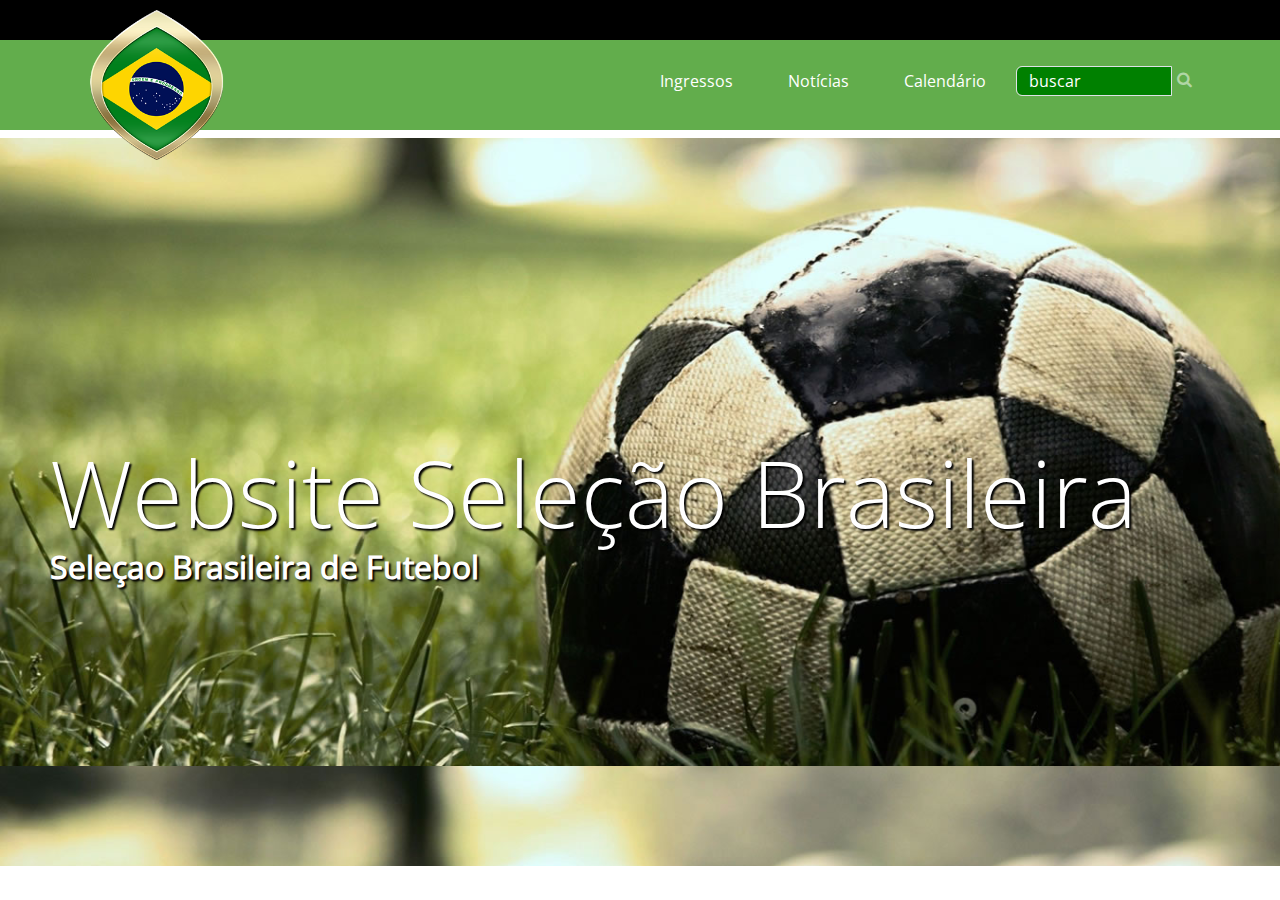
<file: v4 - Copia/index.html>
<!DOCTYPE html>
<html lang="pt-br">
<head>
    <meta charset="UTF-8">
    <meta name="viewport" content="width=device-width, initial-scale=1.0">
    <title>website seleção brasileira</title>

    <link rel="stylesheet" href="https://maxcdn.bootstrapcdn.com/font-awesome/4.5.0/css/font-awesome.min.css">
    <link rel="stylesheet" href="assets/lib/bootstrap-5.3.3-dist/css/bootstrap.min.css">
    <link rel="stylesheet" href="assets/css/websie.css">
</head>
<body>
    <header>
      <div class="container">
        <img src="assets/lib/brasil-logo.png" alt="Logotipo" width="150px" height="150px">
    </div>
        <div class="header-black">
            <div class="container">
               
            </div>
        </div>

        <div class="container">
            <div class="row">
                <nav id="menu" class="d-flex justify-content-end">
                    <ul>
                        <li> <a href="#">Ingressos </a></li>
                        <li><a href="#"> Notícias </a></li>
                        <li><a href="#"> Calendário </a></li>
                        <li class="search">
                            <div class="input-group">
                                <input type="search" class="form-control" placeholder="buscar">
                                <span class="input-group-btn">
                                  <button class="" type="button"><i class="fa fa-search"></i></button>
                                </span>
                            </div>
                        </li>
                    </ul>
                </nav>
            </div>
        </div>

        <section>
            <div id="banner">
                <h1>Website Seleção Brasileira<small>Seleçao Brasileira de Futebol</small></h1>

            </div>
        </section>
    <script src="assets/lib/bootstrap-5.3.3-dist/js/bootstrap.min.js"> </script>
    <script src="assets/lib/jquery-3.7.1.min.js"></script>
</body>
</html>
</file>
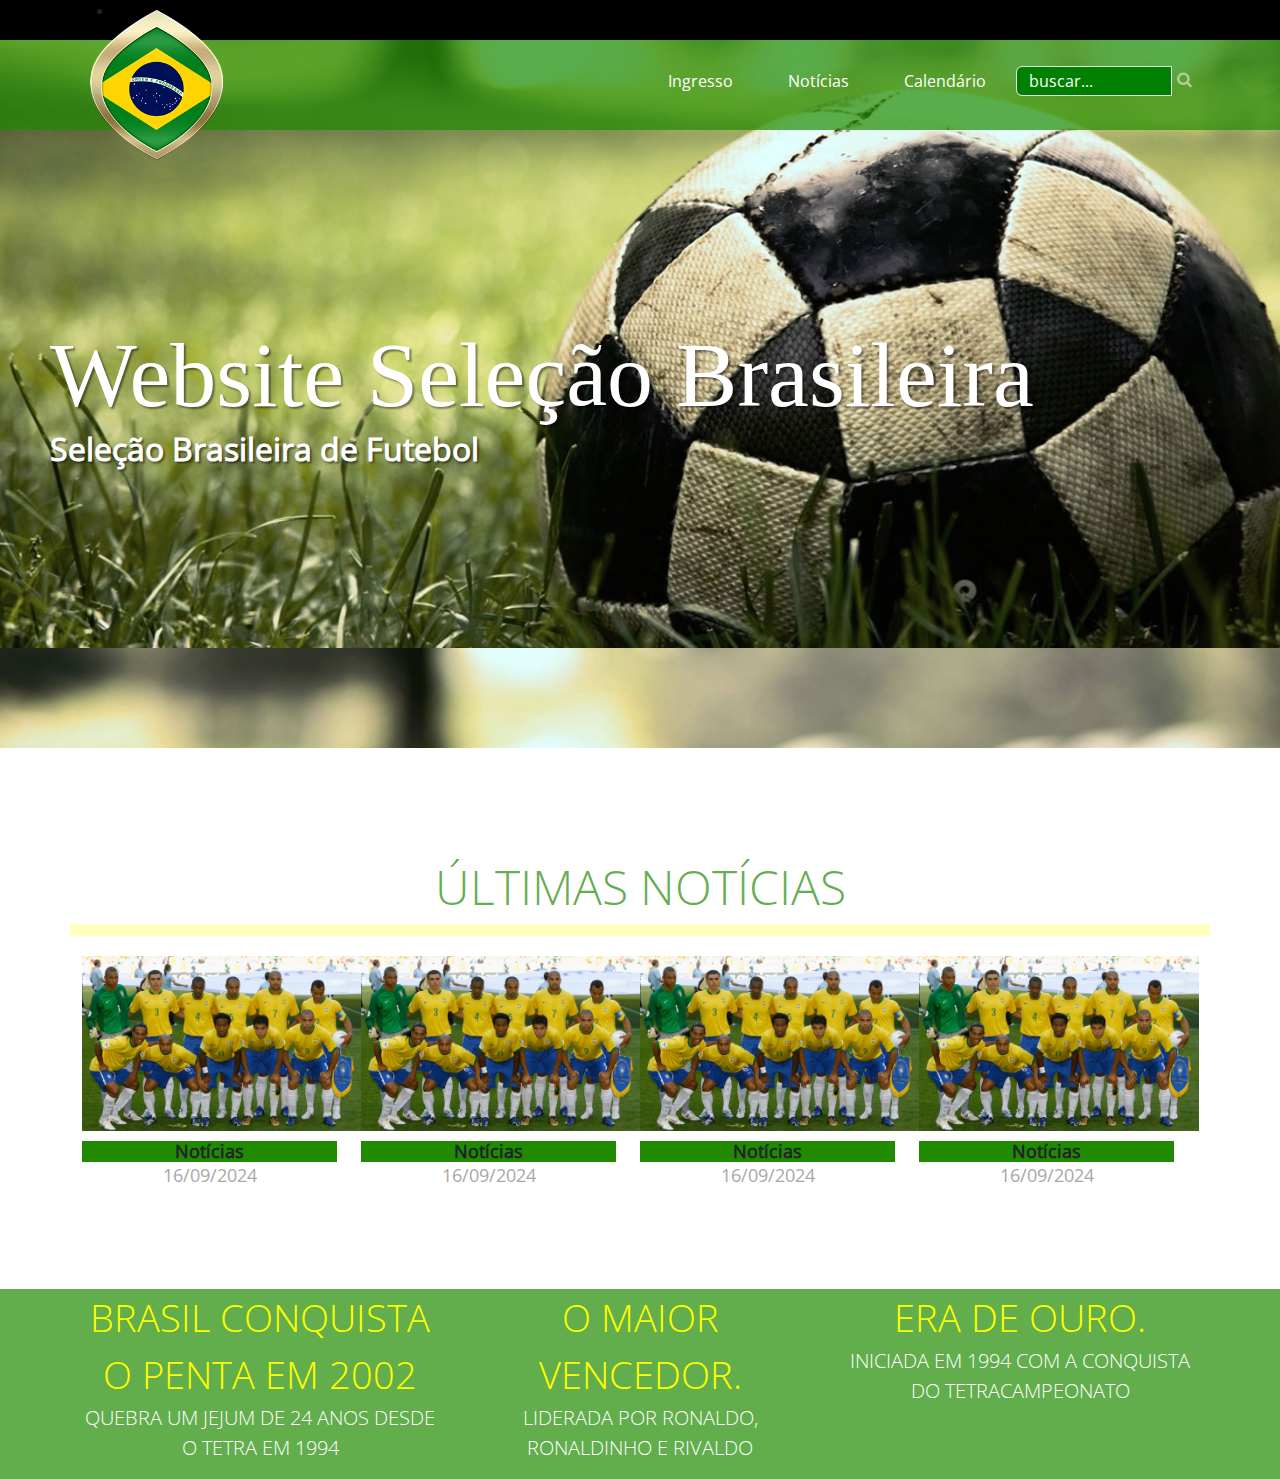
<file: v5 - Copia/index.html>
<!DOCTYPE html>
<html lang="pt-br">
<head>
    <meta charset="UTF-8">
    <meta name="viewport" content="width=device-width, initial-scale=1.0">
    <title>Website Seleção Brasileira</title>

    <link rel="stylesheet" href="https://maxcdn.bootstrapcdn.com/font-awesome/4.5.0/css/font-awesome.min.css">
    <link rel="stylesheet" href="assets/lib/bootstrap-5.3.3-dist/css/bootstrap.min.css">
    <link rel="stylesheet" href="assets/css/websie.css">
</head>
<body>
    <header>

        <div class="container">
            <img src="assets/images/brasil-logo.png" alt="logotipo" width="150px" height="150px">
        </div>

        <div class="header-black">
            <div class="container">
                <ul>
                    <li></li>
                </ul>
            </div>
        </div>

        <div class="container">
            <div class="row">
                <nav id="menu" class="d-flex justify-content-end">
                    <ul>
                        <li><a href="#">Ingresso</a></li> 
                        <li><a href="#">Notícias</a></li> 
                        <li><a href="#">Calendário</a></li> 
                        <li class="search">
                            <div class="input-group">
                                <input type="search" class="form-control" placeholder="buscar...">
                                <span class="input-group-btn">
                                    <button class="" type="button"><i class="fa fa-search"></i></button>
                                </span>
                            </div>
                        </li>
                    </ul>
                </nav>
            </div>
        </div>

    </header>

    <section>
        <div id="banner">
            <h1>Website Seleção Brasileira<small>Seleção Brasileira de Futebol</small></h1>
        </div>

        <div id="news" class="container">
            <div class="row text-center">
                <h2>Últimas Notícias</h2>
                <hr>
                <div>
                    <div class="row thumbnails">
                        <div class="col-md-3">
                            <img src="assets/images/WhatsApp Image 2024-09-16 at 11.29.19.jpeg" alt="Notícia" width="280px">
                            <h3>Notícias</h3>
                            <time datetime="16/09/2024">16/09/2024</time>
                        </div>

                        <div class="col-md-3">
                            <img src="assets/images/WhatsApp Image 2024-09-16 at 11.29.19.jpeg" alt="Notícia" width="280px">
                            <h3>Notícias</h3>
                            <time datetime="16/09/2024">16/09/2024</time>
                        </div>

                        <div class="col-md-3">
                            <img src="assets/images/WhatsApp Image 2024-09-16 at 11.29.19.jpeg" alt="Notícia" width="280px">
                            <h3>Notícias</h3>
                            <time datetime="16/09/2024">16/09/2024</time>
                         </div>

                        <div class="col-md-3">
                            <img src="assets/images/WhatsApp Image 2024-09-16 at 11.29.19.jpeg" alt="Notícia" width="280px">
                            <h3>Notícias</h3>
                            <time datetime="16/09/2024">16/09/2024</time>
                        </div>

                    </div>
                </div>

            </div>

        </div>

        <div id="estatísticas">
            <div class="container">
                <div class="row">
                    <div class="col-md-4">
                        <p>Brasil conquista o Penta em 2002 <small>Quebra um jejum de 24 anos desde o Tetra em 1994</small></p>
                    </div>
                    <div class="col-md-4">
                        <p>O maior vencedor. <small>Liderada por Ronaldo, Ronaldinho e Rivaldo</small></p>
                    </div>
                    <div class="col-md-4">
                        <p>Era de ouro. <small>Iniciada em 1994 com a conquista do tetracampeonato</small></p>
                    </div>
                </div>

            </div>

        </div>
    </section>

    <script src="assets/lib/bootstrap-5.3.3-dist/js/bootstrap.min.js"> </script>
    <script src="assets/lib/jquery-3.7.1.min.js"></script>
</body>
</html>
</file>
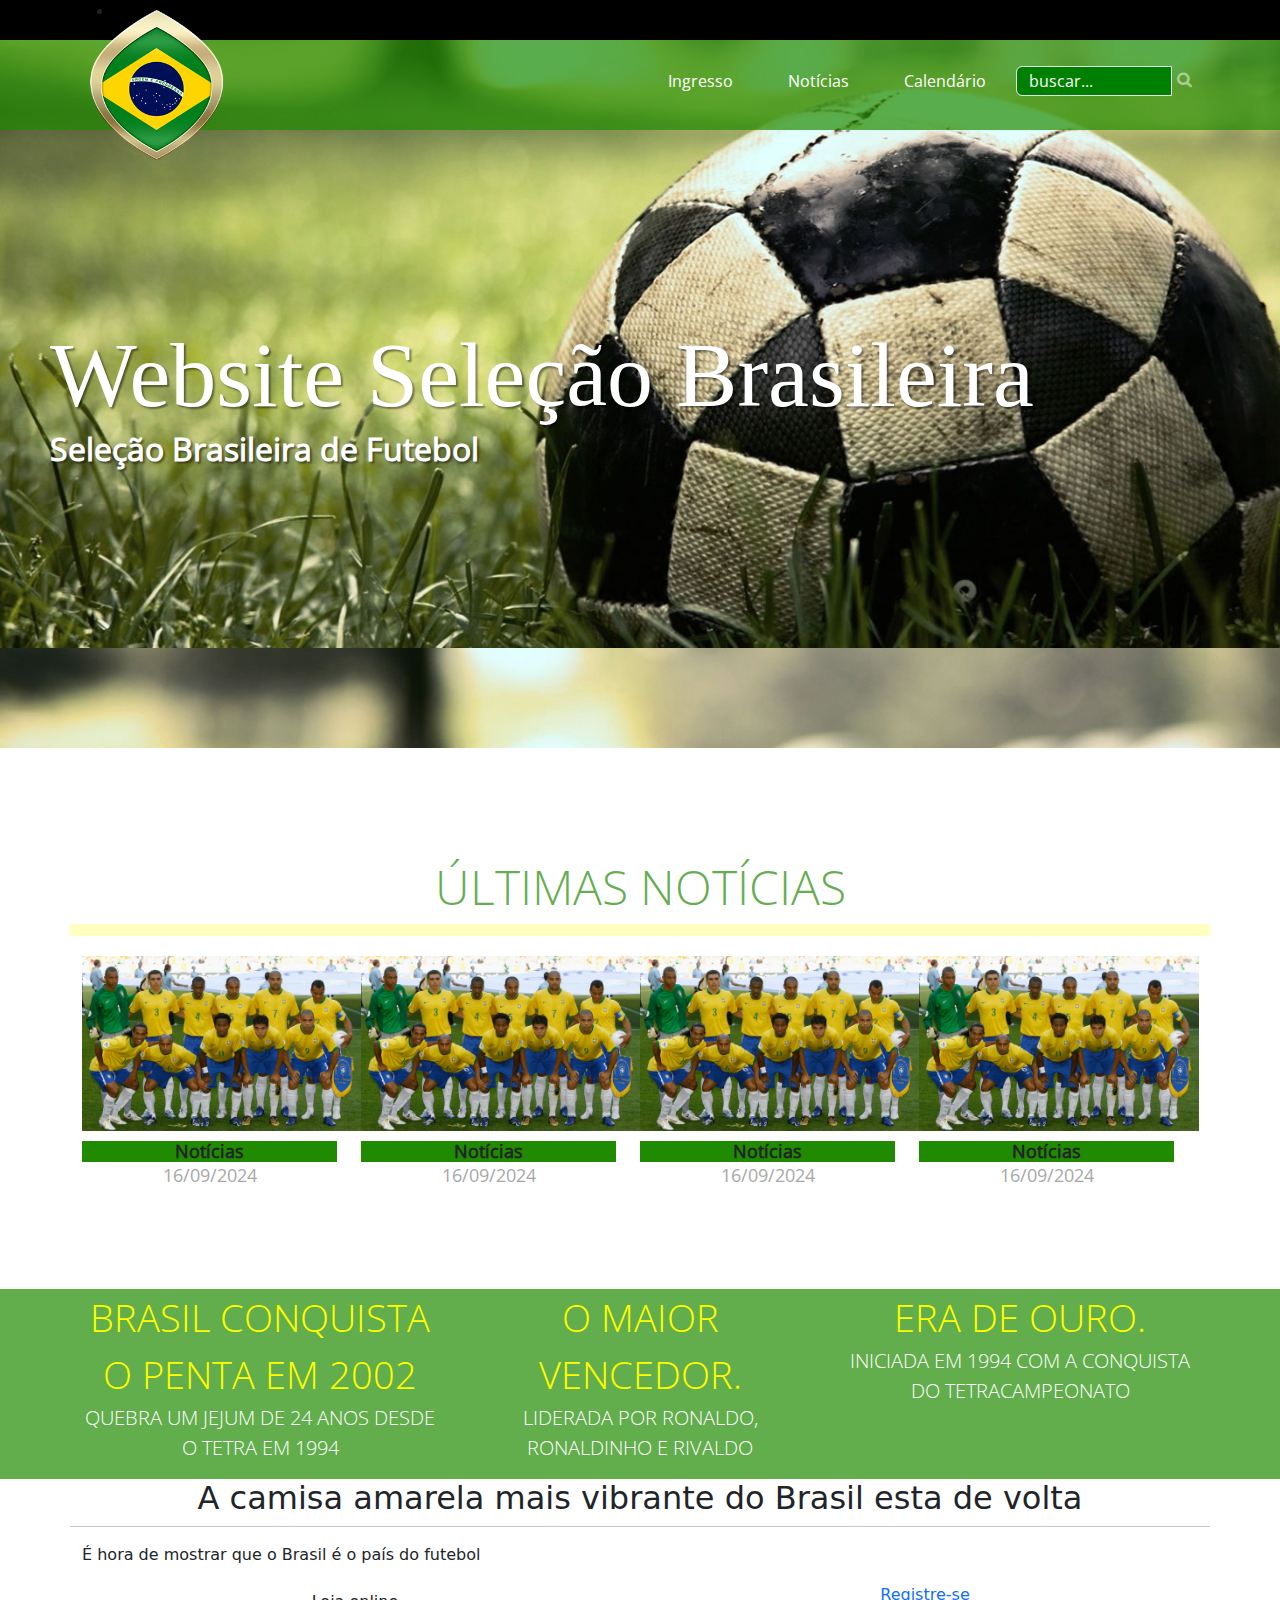
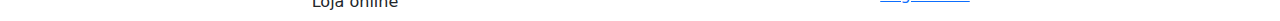
<file: v5/index.html>
<!DOCTYPE html>
<html lang="pt-br">
<head>
    <meta charset="UTF-8">
    <meta name="viewport" content="width=device-width, initial-scale=1.0">
    <title>Website Seleção Brasileira</title>

    <link rel="stylesheet" href="https://maxcdn.bootstrapcdn.com/font-awesome/4.5.0/css/font-awesome.min.css">
    <link rel="stylesheet" href="assets/lib/bootstrap-5.3.3-dist/css/bootstrap.min.css">
    <link rel="stylesheet" href="assets/css/websie.css">
</head>
<body>
    <header>

        <div class="container">
            <img src="assets/images/brasil-logo.png" alt="logotipo" width="150px" height="150px">
        </div>

        <div class="header-black">
            <div class="container">
                <ul>
                    <li></li>
                </ul>
            </div>
        </div>

        <div class="container">
            <div class="row">
                <nav id="menu" class="d-flex justify-content-end">
                    <ul>
                        <li><a href="#">Ingresso</a></li> 
                        <li><a href="#">Notícias</a></li> 
                        <li><a href="#">Calendário</a></li> 
                        <li class="search">
                            <div class="input-group">
                                <input type="search" class="form-control" placeholder="buscar...">
                                <span class="input-group-btn">
                                    <button class="" type="button"><i class="fa fa-search"></i></button>
                                </span>
                            </div>
                        </li>
                    </ul>
                </nav>
            </div>
        </div>

    </header>

    <section>
        <div id="banner">
            <h1>Website Seleção Brasileira<small>Seleção Brasileira de Futebol</small></h1>
        </div>

        <div id="news" class="container">
            <div class="row text-center">
                <h2>Últimas Notícias</h2>
                <hr>
                <div>
                    <div class="row thumbnails">
                        <div class="col-md-3">
                            <img src="assets/images/WhatsApp Image 2024-09-16 at 11.29.19.jpeg" alt="Notícia" width="280px">
                            <h3>Notícias</h3>
                            <time datetime="16/09/2024">16/09/2024</time>
                        </div>

                        <div class="col-md-3">
                            <img src="assets/images/WhatsApp Image 2024-09-16 at 11.29.19.jpeg" alt="Notícia" width="280px">
                            <h3>Notícias</h3>
                            <time datetime="16/09/2024">16/09/2024</time>
                        </div>

                        <div class="col-md-3">
                            <img src="assets/images/WhatsApp Image 2024-09-16 at 11.29.19.jpeg" alt="Notícia" width="280px">
                            <h3>Notícias</h3>
                            <time datetime="16/09/2024">16/09/2024</time>
                         </div>

                        <div class="col-md-3">
                            <img src="assets/images/WhatsApp Image 2024-09-16 at 11.29.19.jpeg" alt="Notícia" width="280px">
                            <h3>Notícias</h3>
                            <time datetime="16/09/2024">16/09/2024</time>
                        </div>

                    </div>
                </div>

            </div>

        </div>

        <div id="estatísticas">
            <div class="container">
                <div class="row">
                    <div class="col-md-4">
                        <p>Brasil conquista o Penta em 2002 <small>Quebra um jejum de 24 anos desde o Tetra em 1994</small></p>
                    </div>
                    <div class="col-md-4">
                        <p>O maior vencedor. <small>Liderada por Ronaldo, Ronaldinho e Rivaldo</small></p>
                    </div>
                    <div class="col-md-4">
                        <p>Era de ouro. <small>Iniciada em 1994 com a conquista do tetracampeonato</small></p>
                    </div>
                </div>

            </div>

        </div>

        <div id="call-to-action">
            <div class="container">
                <div class="row text-center">
                    <h2>A camisa amarela mais vibrante do Brasil esta de volta</h2>
                    <hr>
                </div>

                <div class="row">
                    <p>É hora de mostrar que o Brasil é o país do futebol</p>
                </div>

                <div class="text-center">
                    <div class="row row-max-400">
                        <div class="col-md-6">
                            <a href="#" class="btn btn-verde">Loja online</a>
                        </div>

                        <div class="col-md-6">
                            <a href="#" class=" btn-amarelo">Registre-se</a>
                        </div>
                    </div>
                </div>
            </div>
        </div>

        </div>
    </section>

    <script src="assets/lib/bootstrap-5.3.3-dist/js/bootstrap.min.js"> </script>
    <script src="assets/lib/jquery-3.7.1.min.js"></script>
</body>
</html>
</file>
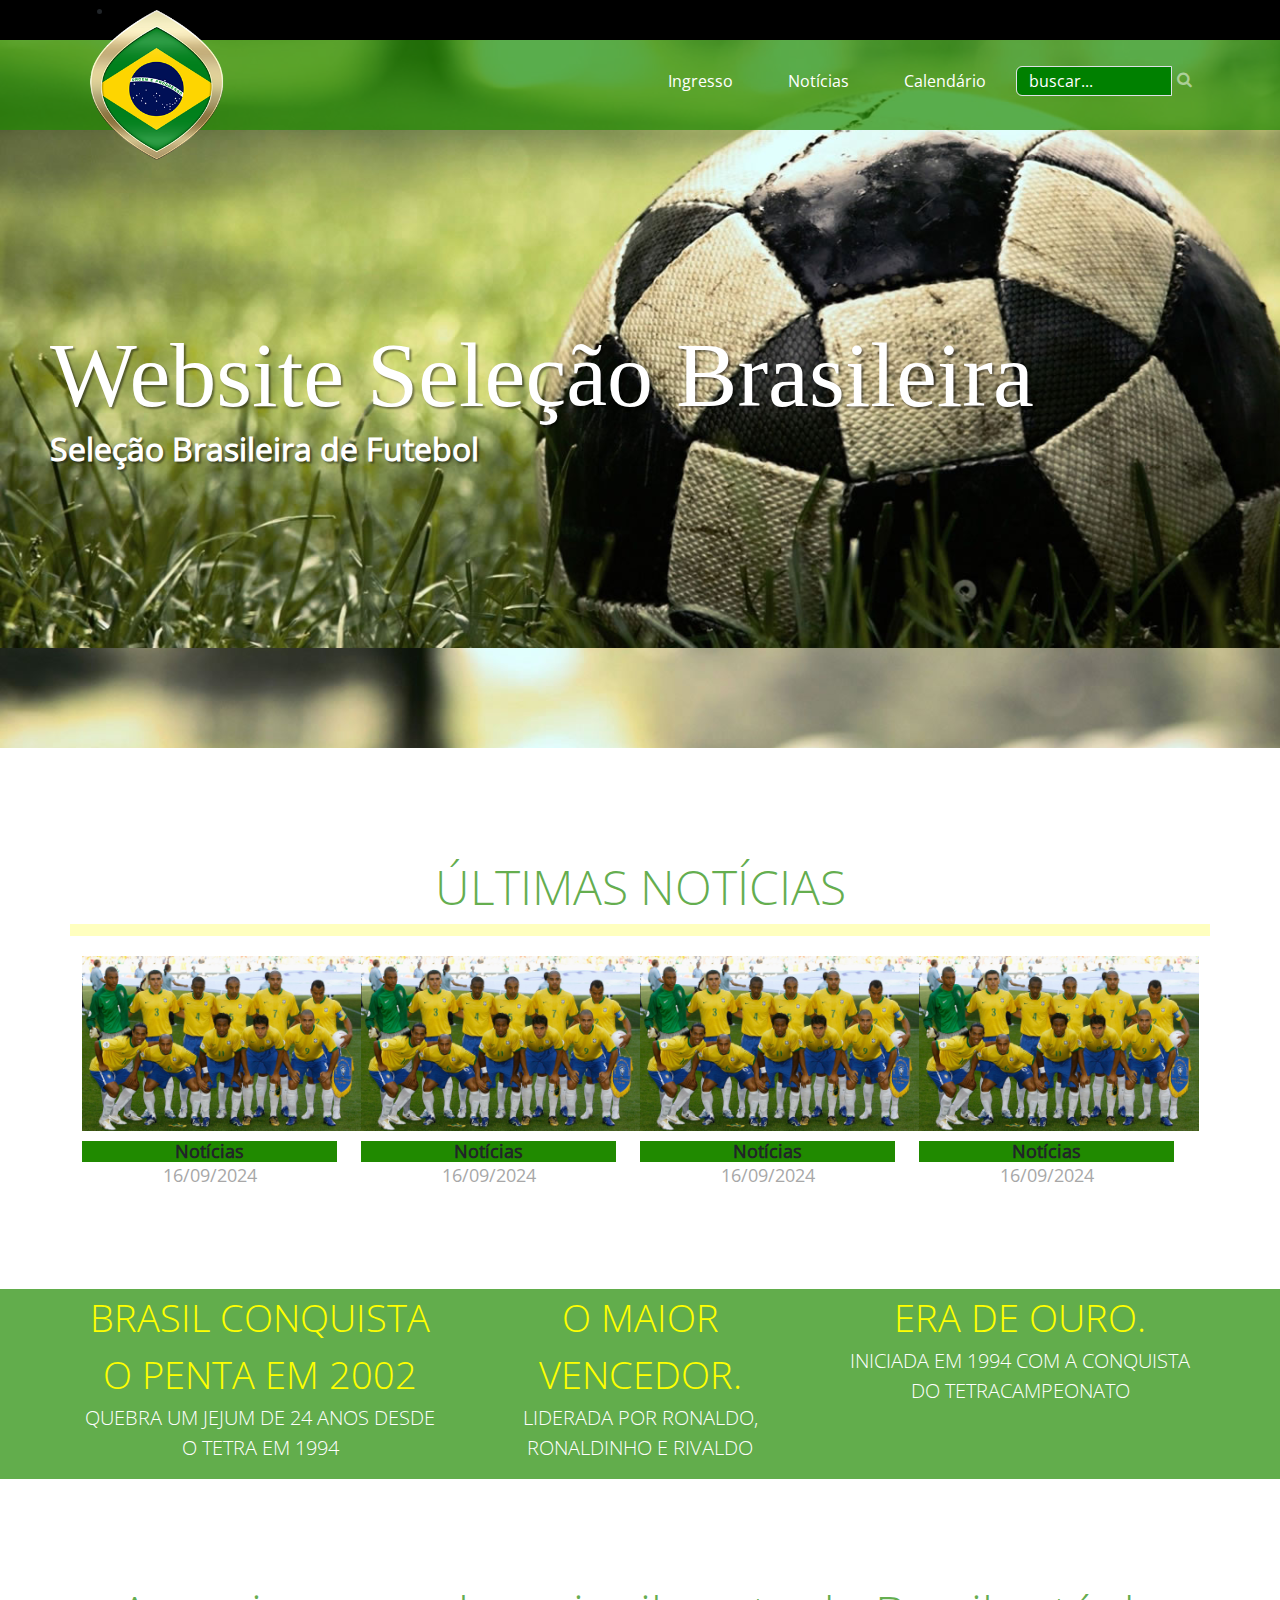
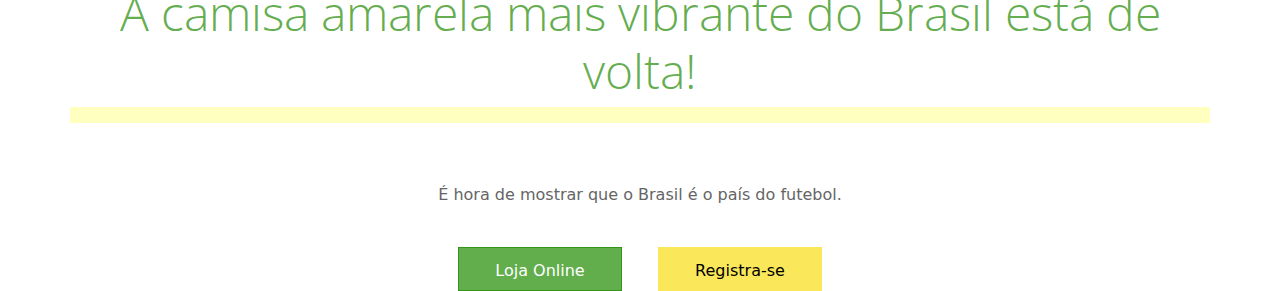
<file: v6/index.html>
<!DOCTYPE html>
<html lang="pt-br">
<head>
    <meta charset="UTF-8">
    <meta name="viewport" content="width=device-width, initial-scale=1.0">
    <title>Website Seleção Brasileira</title>

    <link rel="stylesheet" href="https://maxcdn.bootstrapcdn.com/font-awesome/4.5.0/css/font-awesome.min.css">
    <link rel="stylesheet" href="assets/lib/bootstrap-5.3.3-dist/css/bootstrap.min.css">
    <link rel="stylesheet" href="assets/css/websie.css">
</head>
<body>
    <header>

        <div class="container">
            <img src="assets/images/brasil-logo.png" alt="logotipo" width="150px" height="150px">
        </div>

        <div class="header-black">
            <div class="container">
                <ul>
                    <li></li>
                </ul>
            </div>
        </div>

        <div class="container">
            <div class="row">
                <nav id="menu" class="d-flex justify-content-end">
                    <ul>
                        <li><a href="#">Ingresso</a></li> 
                        <li><a href="#">Notícias</a></li> 
                        <li><a href="#">Calendário</a></li> 
                        <li class="search">
                            <div class="input-group">
                                <input type="search" class="form-control" placeholder="buscar...">
                                <span class="input-group-btn">
                                    <button class="" type="button"><i class="fa fa-search"></i></button>
                                </span>
                            </div>
                        </li>
                    </ul>
                </nav>
            </div>
        </div>

    </header>

    <section>
        <div id="banner">
            <h1>Website Seleção Brasileira<small>Seleção Brasileira de Futebol</small></h1>
        </div>

        <div id="news" class="container">
            <div class="row text-center">
                <h2>Últimas Notícias</h2>
                <hr>
                <div>
                    <div class="row thumbnails">
                        <div class="col-md-3">
                            <img src="assets/images/WhatsApp Image 2024-09-16 at 11.29.19.jpeg" alt="Notícia" width="280px">
                            <h3>Notícias</h3>
                            <time datetime="16/09/2024">16/09/2024</time>
                        </div>

                        <div class="col-md-3">
                            <img src="assets/images/WhatsApp Image 2024-09-16 at 11.29.19.jpeg" alt="Notícia" width="280px">
                            <h3>Notícias</h3>
                            <time datetime="16/09/2024">16/09/2024</time>
                        </div>

                        <div class="col-md-3">
                            <img src="assets/images/WhatsApp Image 2024-09-16 at 11.29.19.jpeg" alt="Notícia" width="280px">
                            <h3>Notícias</h3>
                            <time datetime="16/09/2024">16/09/2024</time>
                         </div>

                        <div class="col-md-3">
                            <img src="assets/images/WhatsApp Image 2024-09-16 at 11.29.19.jpeg" alt="Notícia" width="280px">
                            <h3>Notícias</h3>
                            <time datetime="16/09/2024">16/09/2024</time>
                        </div>

                    </div>
                </div>

            </div>

        </div>

        <div id="estatísticas">
            <div class="container">
                <div class="row">
                    <div class="col-md-4">
                        <p>Brasil conquista o Penta em 2002 <small>Quebra um jejum de 24 anos desde o Tetra em 1994</small></p>
                    </div>
                    <div class="col-md-4">
                        <p>O maior vencedor. <small>Liderada por Ronaldo, Ronaldinho e Rivaldo</small></p>
                    </div>
                    <div class="col-md-4">
                        <p>Era de ouro. <small>Iniciada em 1994 com a conquista do tetracampeonato</small></p>
                    </div>
                </div>

            </div>

        </div>


        <div id="call-to-action">
            <div class="container">
                <div class="row text-center">
                    <h2>A camisa amarela mais vibrante do Brasil está de volta!</h2>
                    <hr>
                </div>

                <div class="row">
                    <p>É hora de mostrar que o Brasil é o país do futebol.</p>
                </div>

                <div class="text-center">
                    <div class="row row-max-400">
                        <div class="col-md-6">
                            <a href="#" class="btn btn-verde">Loja Online</a>
                        </div>

                        <div class="col-md-6">
                            <a href="#" class="btn btn-amarelo">Registra-se</a>
                        </div>
                    </div>
                </div>
            </div>

        </div>

    </section>

    <script src="assets/lib/bootstrap-5.3.3-dist/js/bootstrap.min.js"> </script>
    <script src="assets/lib/jquery-3.7.1.min.js"></script>
</body>
</html>
</file>
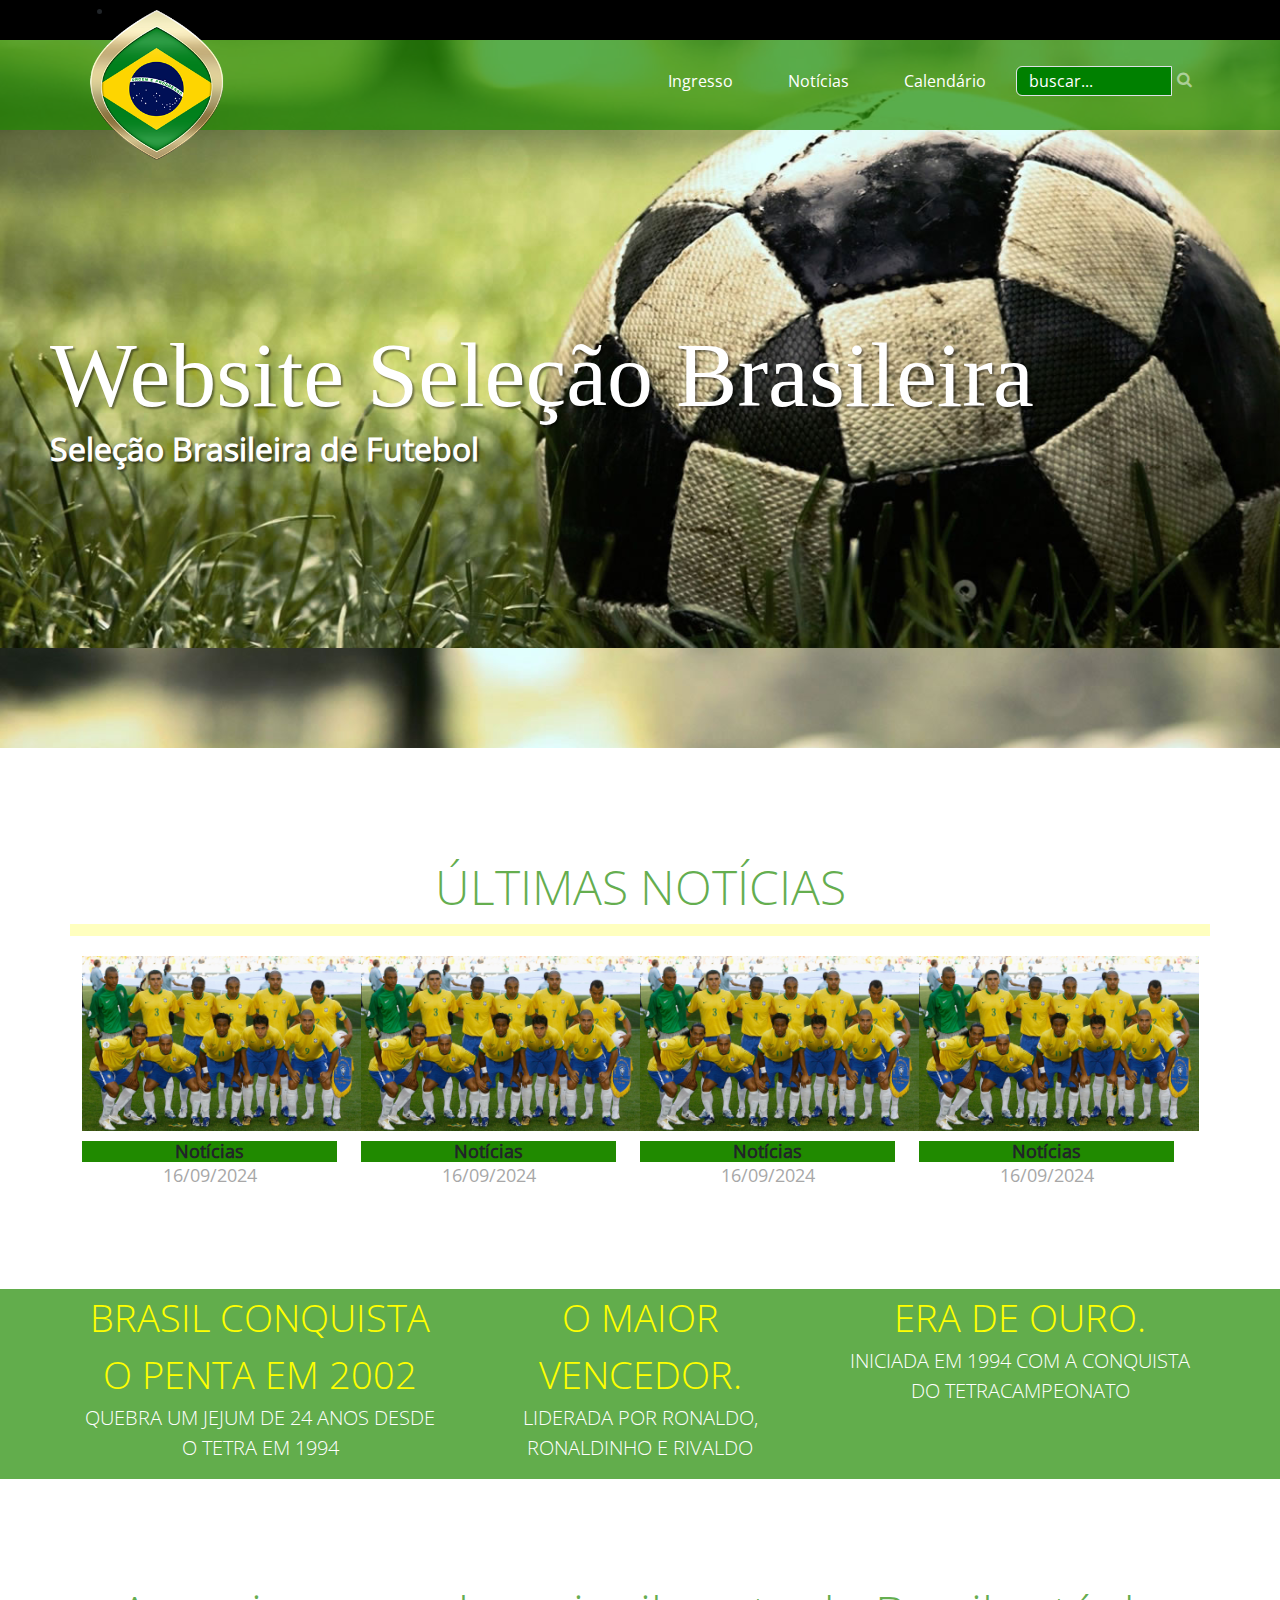
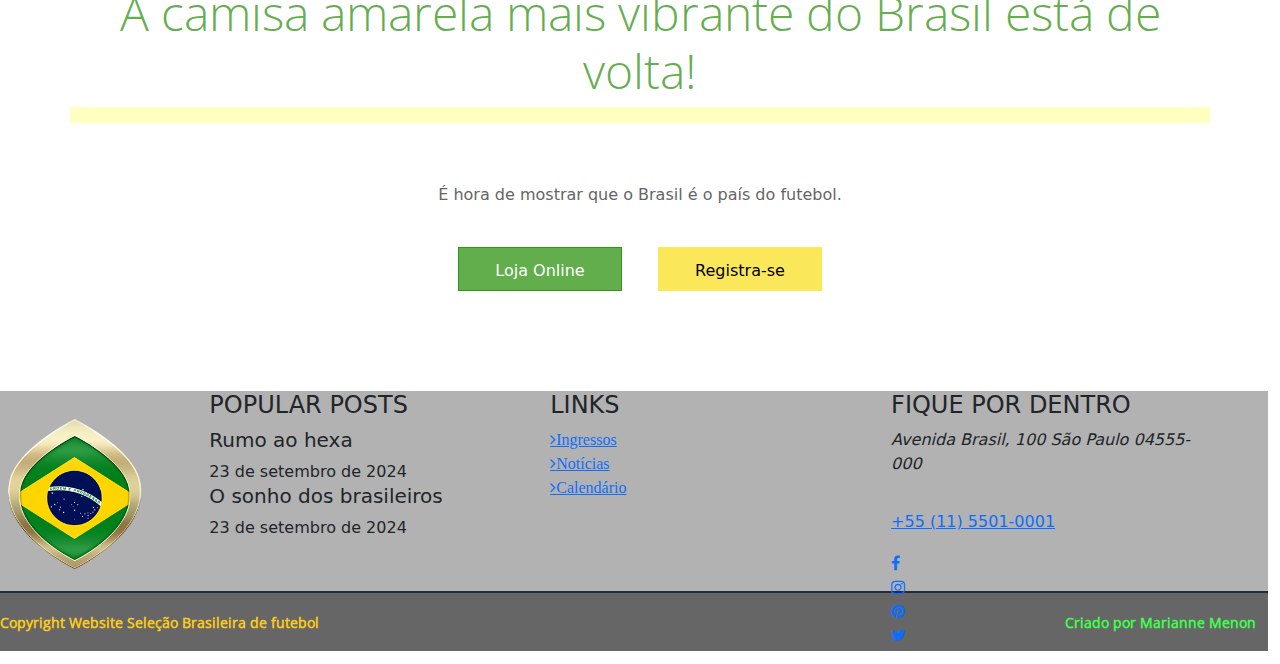
<file: v7/index.html>
<!DOCTYPE html>
<html lang="pt-br">
<head>
    <meta charset="UTF-8">
    <meta name="viewport" content="width=device-width, initial-scale=1.0">
    <title>Website Seleção Brasileira</title>

    <link rel="stylesheet" href="https://maxcdn.bootstrapcdn.com/font-awesome/4.5.0/css/font-awesome.min.css">
    <link rel="stylesheet" href="assets/lib/bootstrap-5.3.3-dist/css/bootstrap.min.css">
    <link rel="stylesheet" href="assets/css/websie.css">
</head>
<body>
    <header>

        <div class="container">
            <img src="assets/images/brasil-logo.png" alt="logotipo" width="150px" height="150px">
        </div>

        <div class="header-black">
            <div class="container">
                <ul>
                    <li></li>
                </ul>
            </div>
        </div>

        <div class="container">
            <div class="row">
                <nav id="menu" class="d-flex justify-content-end">
                    <ul>
                        <li><a href="#">Ingresso</a></li> 
                        <li><a href="#">Notícias</a></li> 
                        <li><a href="#">Calendário</a></li> 
                        <li class="search">
                            <div class="input-group">
                                <input type="search" class="form-control" placeholder="buscar...">
                                <span class="input-group-btn">
                                    <button class="" type="button"><i class="fa fa-search"></i></button>
                                </span>
                            </div>
                        </li>
                    </ul>
                </nav>
            </div>
        </div>

    </header>

    <section>
        <div id="banner">
            <h1>Website Seleção Brasileira<small>Seleção Brasileira de Futebol</small></h1>
        </div>

        <div id="news" class="container">
            <div class="row text-center">
                <h2>Últimas Notícias</h2>
                <hr>
                <div>
                    <div class="row thumbnails">
                        <div class="col-md-3">
                            <img src="assets/images/WhatsApp Image 2024-09-16 at 11.29.19.jpeg" alt="Notícia" width="280px">
                            <h3>Notícias</h3>
                            <time datetime="16/09/2024">16/09/2024</time>
                        </div>

                        <div class="col-md-3">
                            <img src="assets/images/WhatsApp Image 2024-09-16 at 11.29.19.jpeg" alt="Notícia" width="280px">
                            <h3>Notícias</h3>
                            <time datetime="16/09/2024">16/09/2024</time>
                        </div>

                        <div class="col-md-3">
                            <img src="assets/images/WhatsApp Image 2024-09-16 at 11.29.19.jpeg" alt="Notícia" width="280px">
                            <h3>Notícias</h3>
                            <time datetime="16/09/2024">16/09/2024</time>
                         </div>

                        <div class="col-md-3">
                            <img src="assets/images/WhatsApp Image 2024-09-16 at 11.29.19.jpeg" alt="Notícia" width="280px">
                            <h3>Notícias</h3>
                            <time datetime="16/09/2024">16/09/2024</time>
                        </div>

                    </div>
                </div>

            </div>

        </div>

        <div id="estatísticas">
            <div class="container">
                <div class="row">
                    <div class="col-md-4">
                        <p>Brasil conquista o Penta em 2002 <small>Quebra um jejum de 24 anos desde o Tetra em 1994</small></p>
                    </div>
                    <div class="col-md-4">
                        <p>O maior vencedor. <small>Liderada por Ronaldo, Ronaldinho e Rivaldo</small></p>
                    </div>
                    <div class="col-md-4">
                        <p>Era de ouro. <small>Iniciada em 1994 com a conquista do tetracampeonato</small></p>
                    </div>
                </div>

            </div>

        </div>


        <div id="call-to-action">
            <div class="container">
                <div class="row text-center">
                    <h2>A camisa amarela mais vibrante do Brasil está de volta!</h2>
                    <hr>
                </div>

                <div class="row">
                    <p>É hora de mostrar que o Brasil é o país do futebol.</p>
                </div>

                <div class="text-center">
                    <div class="row row-max-400">
                        <div class="col-md-6">
                            <a href="#" class="btn btn-verde">Loja Online</a>
                        </div>

                        <div class="col-md-6">
                            <a href="#" class="btn btn-amarelo">Registra-se</a>
                        </div>
                    </div>
                </div>
            </div>

        </div>

    </section>

    <footer>
        <div class="row row-cinza-claro">
            <div class="container">
                <div class="row">
                    <div class="col-md-2 col-red">
                        <img class="logotipo" src="assets/images/brasil-logo.png" alt="Logotipo" width="150px" height="150px">
                    </div>

                    <div class="col-md-10 col-red">
                        <div class="row">
                            <div class="col-md-4 col-yellow">
                                <h4>POPULAR POSTS</h4>
                                <ul class="list-unstyled">
                                    <li>
                                        <h5>Rumo ao hexa</h5>
                                        <time datetime="23/09/24">23 de setembro de 2024</time>
                                    </li>
                                    <li>
                                        <h5>O sonho dos brasileiros</h5>
                                        <time datetime="23/09/2024">23 de setembro de 2024</time>
                                        
                                    </li>
                                </ul>
                            </div>
    
                            <div class="col-md-4 col-yellow">
                                <h4>LINKS</h4>
                                <ul class="list-unstyled">
                                    <li><a href="#" class="fa fa-angle-right">Ingressos</a></li>
                                    <li><a href="#" class="fa fa-angle-right">Notícias</a></li>
                                    <li><a href="#" class="fa fa-angle-right">Calendário</a></li>
                                </ul>
                            </div>
    
                            <div class="col-md-4 col-yellow col get-in-touch">
                                <h4>FIQUE POR DENTRO</h4>
                                <address>
                                <i class="fa-fa-map-marker">Avenida Brasil, 100 São Paulo 04555-000</i>
                                </address>
                                <p><a href="tel:+55010001">+55 (11) 5501-0001</a></p>
                                <ul class="list-unstyled list socials">
                                    <li>
                                        <a href="#" target="_blank"><i class="fa fa-facebook"></i></a>
                                    </li>
                                    <li>
                                        <a href="#" target="_blank"><i class="fa fa-instagram"></i></a>
                                    </li>
                                    <li>
                                        <a href="#" target="_blank"><i class="fa fa-pinterest"></i></a>
                                    </li>
                                    <li>
                                        <a href="#" target="_blank"><i class="fa fa-twitter"></i></a>
                                    </li>
                                </ul>
                            </div>

                        </div>
                    </div>
                </div>
            </div>
        </div>

            <div class="row row-cinza-escuro">
                <div class="container">
                    <p class="pull-left texto-amarelo">Copyright Website Seleção Brasileira de futebol</p>
                    <p class="pull-right texto-verde">Criado por Marianne Menon</p>

                </div>
            </div>
    </footer>

    <script src="assets/lib/bootstrap-5.3.3-dist/js/bootstrap.min.js"> </script>
    <script src="assets/lib/jquery-3.7.1.min.js"></script>
</body>
</html>
</file>
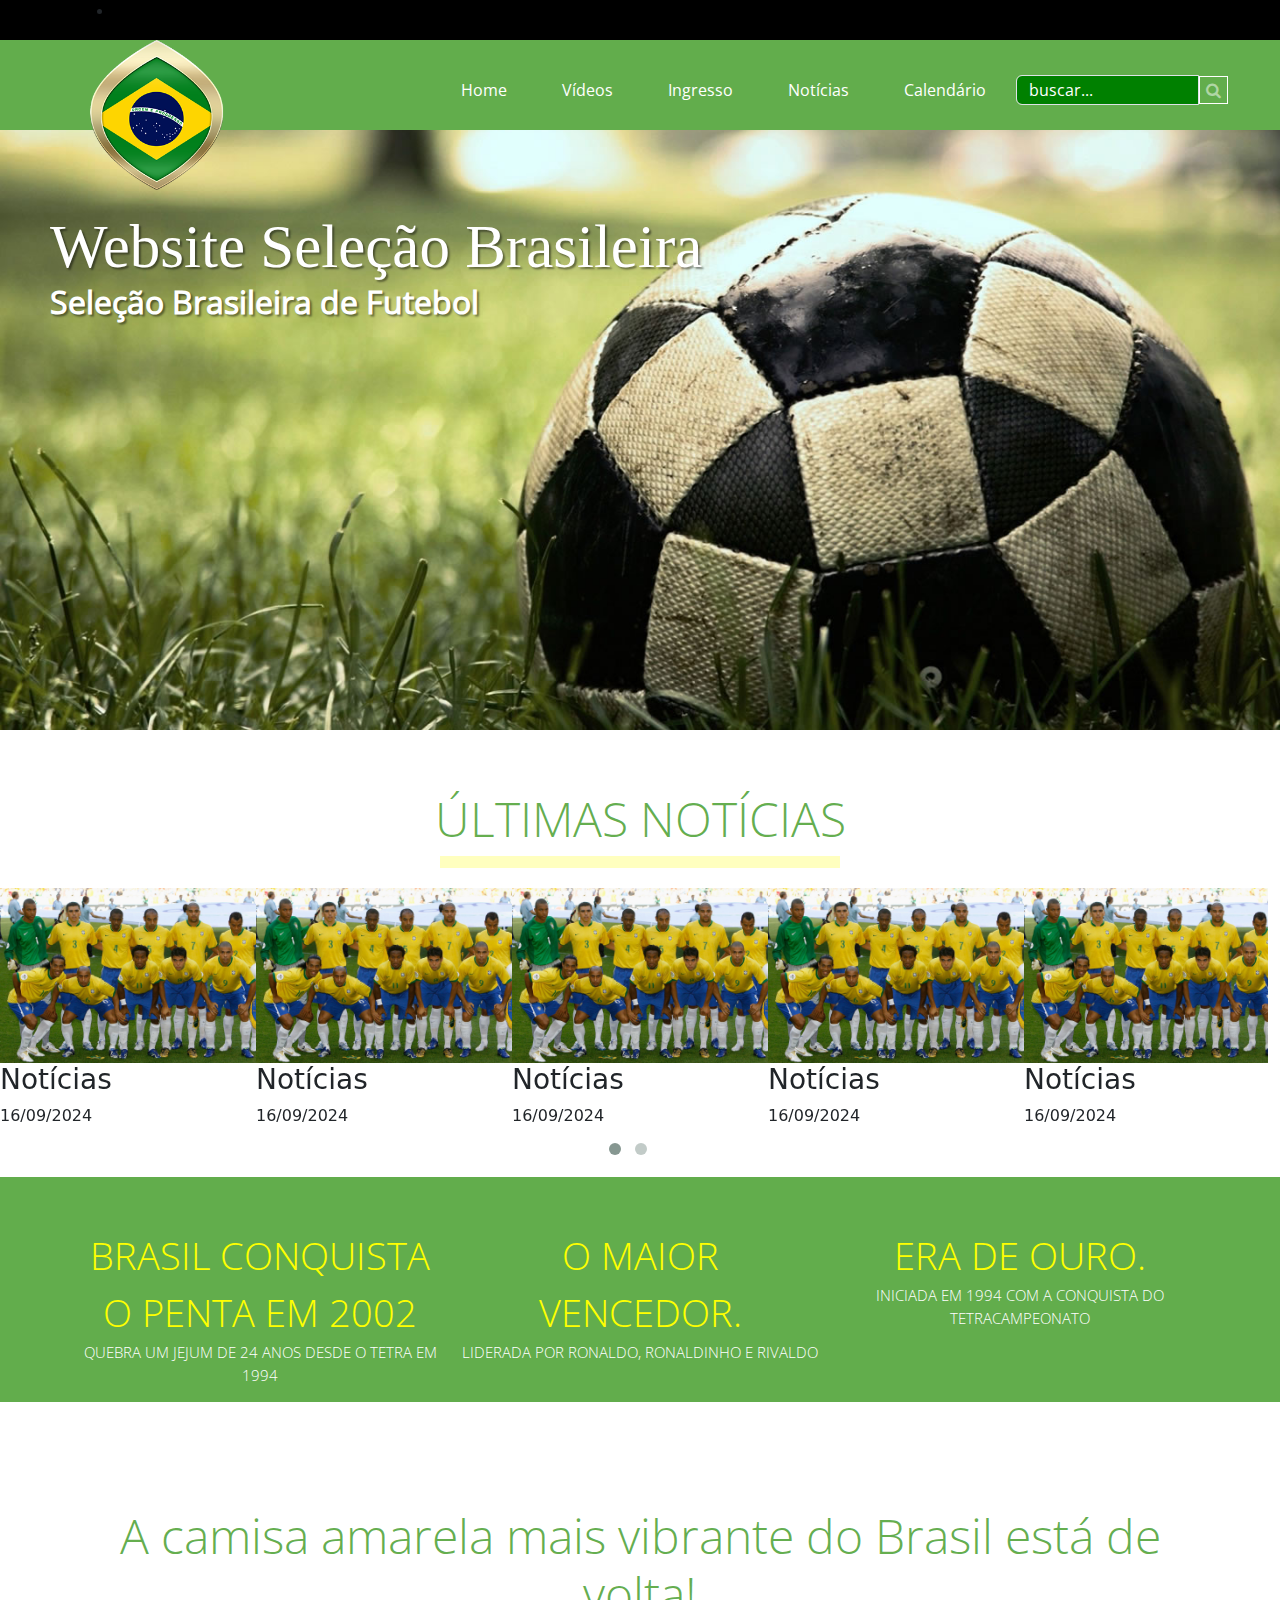
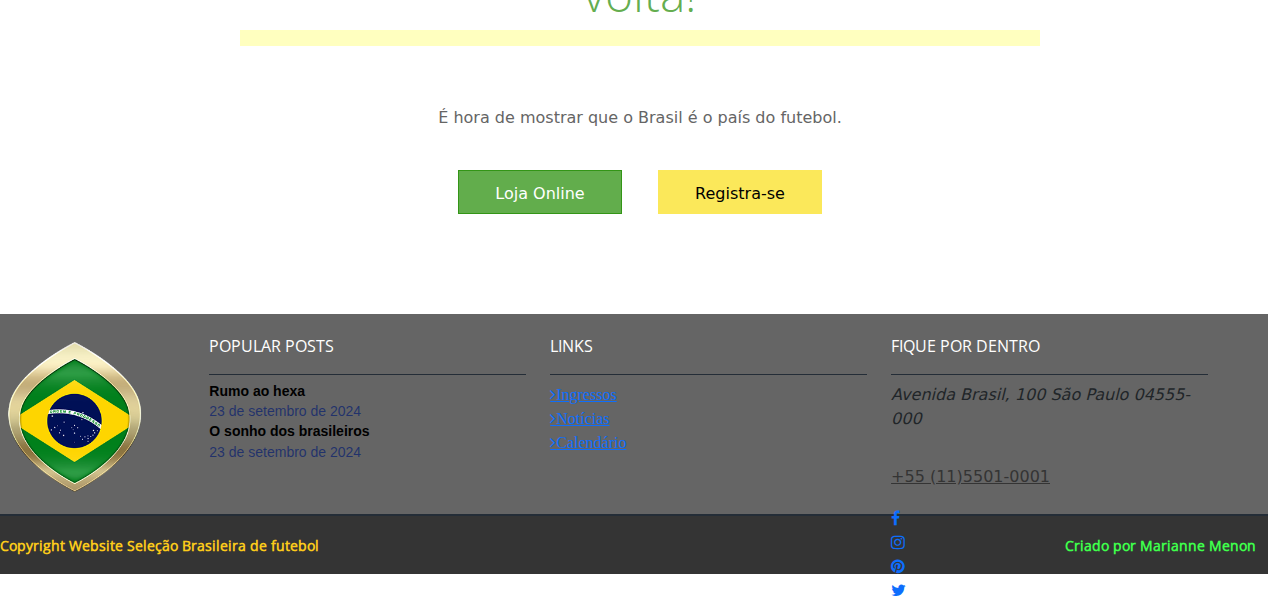
<file: v8/index.html>
<!DOCTYPE html>
<html lang="pt-br">
<head>
    <meta charset="UTF-8">
    <meta name="viewport" content="width=device-width, initial-scale=1.0">
    <title>Website Seleção Brasileira</title>

    <link rel="stylesheet" href="https://maxcdn.bootstrapcdn.com/font-awesome/4.5.0/css/font-awesome.min.css">
    <link rel="stylesheet" href="assets/lib/bootstrap-5.3.3-dist/css/bootstrap.min.css">
    <link rel="stylesheet" href="assets/lib/owl-carousel/owl.carousel.css">
    <link rel="stylesheet" href="assets/lib/owl-carousel/owl.theme.css">
    <link rel="stylesheet" href="assets/css/websie.css">
</head>
<body>
    <header>
        <div class="container">
            <img id="Logotipo" src="assets/images/brasil-logo.png" alt="logotipo" width="150px" height="150px">
        </div>

        <div class="header-black">
            <div class="container">
                <ul>
                    <li></li>
                </ul>
            </div>
        </div>

        <div class="container">
            <div class="row">
                <nav id="menu" class="d-flex justify-content-end">
                    <ul>
                        <li><a href="index.html">Home</a></li> 
                        <li><a href="videos.html">Vídeos</a></li> 
                        <li><a href="#">Ingresso</a></li> 
                        <li><a href="#">Notícias</a></li> 
                        <li><a href="#">Calendário</a></li> 
                        <li class="search">
                            <div class="input-group">
                                <input id= "input-search" type="search" class="form-control" placeholder="buscar...">
                                <span class="input-group-btn">
                                    <button class="" type="button"><i class="fa fa-search"></i></button>
                                </span>
                            </div>
                        </li>
                    </ul>
                </nav>
            </div>
        </div>

    </header>


    <section>
        <div id="banner">
            <h1>Website Seleção Brasileira<small>Seleção Brasileira de Futebol</small></h1>
        </div>

        <div id="news" class="container">
            <div class="row text-center">
                <h2> Últimas Notícias</h2>
                <hr>
            </div>
        </div>

        <div>
            <div class="row thumbnails owl-carousel owl-theme">
                <div class="item">
                    <div class="item-inner">
                        <img src="assets/images/noticia1-thumb.jpeg" alt="Notícia" width="280px">
                        <h3>Notícias</h3>
                        <time datetime="16/09/2024">16/09/2024</time>
                    </div>
                </div>

                <div class="item">
                    <div class="item-inner">
                        <img src="assets/images/noticia1-thumb.jpeg" alt="Notícia" width="280px">
                        <h3>Notícias</h3>
                        <time datetime="16/09/2024">16/09/2024</time>
                    </div>
                </div> 

                <div class="item">
                    <div class="item-inner">
                        <img src="assets/images/noticia1-thumb.jpeg" alt="Notícia" width="280px">
                        <h3>Notícias</h3>
                        <time datetime="16/09/2024">16/09/2024</time>
                    </div>
                </div>

                <div class="item">
                    <div class="item-inner">
                        <img src="assets/images/noticia1-thumb.jpeg" alt="Notícia" width="280px">
                        <h3>Notícias</h3>
                        <time datetime="16/09/2024">16/09/2024</time>
                    </div>
                </div>

                <div class="item">
                    <div class="item-inner">
                        <img src="assets/images/noticia1-thumb.jpeg" alt="Notícia" width="280px">
                        <h3>Notícias</h3>
                        <time datetime="16/09/2024">16/09/2024</time>
                    </div>
                </div>

                <div class="item">
                    <div class="item-inner">
                        <img src="assets/images/noticia1-thumb.jpeg" alt="Notícia" width="280px">
                        <h3>Notícias</h3>
                        <time datetime="16/09/2024">16/09/2024</time>
                    </div>
                </div>

                <div class="item">
                    <div class="item-inner">
                        <img src="assets/images/noticia1-thumb.jpeg" alt="Notícia" width="280px">
                        <h3>Notícias</h3>
                        <time datetime="16/09/2024">16/09/2024</time>
                    </div>
                </div>

                <div class="item">
                    <div class="item-inner">
                        <img src="assets/images/noticia1-thumb.jpeg" alt="Notícia" width="280px">
                        <h3>Notícias</h3>
                        <time datetime="16/09/2024">16/09/2024</time>
                    </div>
                </div>

                <div class="item">
                    <div class="item-inner">
                        <img src="assets/images/noticia1-thumb.jpeg" alt="Notícia" width="280px">
                        <h3>Notícias</h3>
                        <time datetime="16/09/2024">16/09/2024</time>
                    </div>
                </div>

            </div>
        </div>

        
    <section>
        <div id="estatísticas">
            <div class="container">
                <div class="row">
                    <div class="col-md-4">
                        <p>Brasil conquista o Penta em 2002 <small>Quebra um jejum de 24 anos desde o Tetra em 1994</small></p>
                    </div>
                    <div class="col-md-4">
                        <p>O maior vencedor. <small>Liderada por Ronaldo, Ronaldinho e Rivaldo</small></p>
                    </div>
                    <div class="col-md-4">
                        <p>Era de ouro. <small>Iniciada em 1994 com a conquista do tetracampeonato</small></p>
                    </div>
                </div>

            </div>

        </div>


        <div id="call-to-action">
            <div class="container">
                <div class="row text-center">
                    <h2>A camisa amarela mais vibrante do Brasil está de volta!</h2>
                    <hr>
                </div>

                <div class="row">
                    <p>É hora de mostrar que o Brasil é o país do futebol.</p>
                </div>

                <div class="text-center">
                    <div class="row row-max-400">
                        <div class="col-md-6">
                            <a href="#" class="btn btn-verde">Loja Online</a>
                        </div>

                        <div class="col-md-6">
                            <a href="#" class="btn btn-amarelo">Registra-se</a>
                        </div>
                    </div>
                </div>
            </div>

        </div>

    </section>


    </section>

    <footer>
        <div class="row row-cinza-claro">
            <div class="container">
                <div class="row">
                    <div class="col-md-2 col-red">
                        <img class="logotipo" src="assets/images/brasil-logo.png" alt="Logotipo" width="150px" height="150px">
                    </div>

                    <div class="col-md-10 col-red">
                        <div class="row row-cols">
                            <div class="col-md-4 col-yellow col-popular-posts">
                                <h4>POPULAR POSTS</h4>
                                <ul class="list-unstyled">
                                    <li>
                                        <h5>Rumo ao hexa</h5>
                                        <time datetime="23/09/24">23 de setembro de 2024</time>
                                    </li>
                                    <li>
                                        <h5>O sonho dos brasileiros</h5>
                                        <time datetime="23/09/2024">23 de setembro de 2024</time>
                                        
                                    </li>
                                </ul>
                            </div>
    
                            <div class="col-md-4 col-yellow">
                                <h4>LINKS</h4>
                                <ul class="list-unstyled">
                                    <li><a href="#" class="fa fa-angle-right">Ingressos</a></li>
                                    <li><a href="#" class="fa fa-angle-right">Notícias</a></li>
                                    <li><a href="#" class="fa fa-angle-right">Calendário</a></li>
                                </ul>
                            </div>
    
                            <div class="col-md-4 col-yellow col get-in-touch">
                                <h4>FIQUE POR DENTRO</h4>
                                <address>
                                <i class="fa-fa-map-marker">Avenida Brasil, 100 São Paulo 04555-000</i>
                                </address>
                                <p><a href="tel:+551155010001" class="tel">+55 (11)5501-0001</a></p>
                                <ul class="list-unstyled list socials">
                                    <li>
                                        <a href="#" target="_blank"><i class="fa fa-facebook"></i></a>
                                    </li>
                                    <li>
                                        <a href="#" target="_blank"><i class="fa fa-instagram"></i></a>
                                    </li>
                                    <li>
                                        <a href="#" target="_blank"><i class="fa fa-pinterest"></i></a>
                                    </li>
                                    <li>
                                        <a href="#" target="_blank"><i class="fa fa-twitter"></i></a>
                                    </li>
                                </ul>
                            </div>

                        </div>
                    </div>
                </div>
            </div>
        </div>

            <div class="row row-cinza-escuro">
                <div class="container">
                    <p class="pull-left texto-amarelo">Copyright Website Seleção Brasileira de futebol</p>
                    <p class="pull-right texto-verde">Criado por Marianne Menon</p>

                </div>
            </div>
    </footer>

    <script src="assets/lib/bootstrap-5.3.3-dist/js/bootstrap.min.js"></script>
    <script src="assets/lib/jquery-3.7.1.min.js"></script>
    <script src="assets/lib/owl-carousel/owl.carousel.min.js"></script>
    <script src="assets/js/efeitos.js"></script>

    <script>
        $(document).ready(function(){
         
            });

    </script>
</body>
</html>
</file>
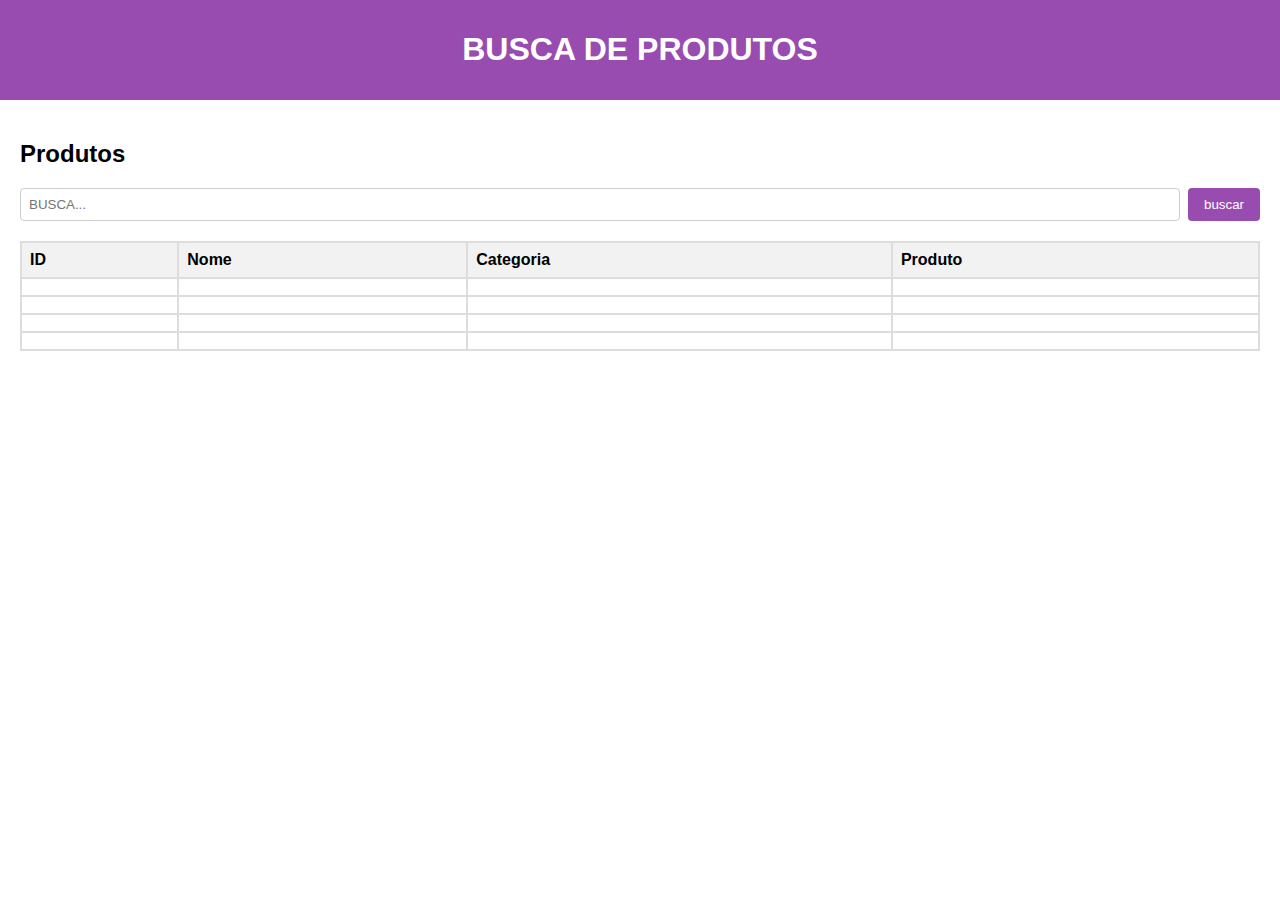
<file: v9/assets/inc/atividade6/index.html>
<!DOCTYPE html>
<html lang="pt-BR">
<head>
    <meta charset="UTF-8">
    <meta name="viewport" content="width=device-width, initial-scale=1.0">
    <title>Busca de Produtos</title>
    <style>
        body {
            font-family: Arial, sans-serif;
            margin: 0;
            padding: 0;
        }
        header {
            background-color: #984caf;
            color: white;
            padding: 10px 0;
            text-align: center;
        }
        main {
            padding: 20px;
        }
        footer {
            background-color: #984caf;
            color: white;
            text-align: center;
            padding: 10px 0;
            position: relative;
            bottom: 0;
            width: 100%;
        }
        table {
            width: 100%;
            border-collapse: collapse;
            margin-top: 20px;
        }
        th, td {
            border: 2px solid #ddd; 
            padding: 8px;
            text-align: left;
        }
        th {
            background-color: #f2f2f2;
        }
        .search-container {
            display: flex;
            margin-bottom: 20px;
        }
        .search-container input {
            flex: 1;
            padding: 8px;
            border: 1px solid #ccc;
            border-radius: 4px;
        }
        .search-container button {
            padding: 8px 16px;
            background-color: #984caf;
            color: white;
            border: none;
            border-radius: 4px;
            cursor: pointer;
            margin-left: 8px;
        }
        .search-container button:hover {
            background-color: #984caf;
        }
    </style>
</head>
<body>

<header>
    <h1>BUSCA DE PRODUTOS</h1>
</header>

<main>
    <h2>Produtos</h2>
    <div class="search-container">
        <input type="text" placeholder="BUSCA..." />
        <button>buscar</button>
    </div>
    
    <table>
        <thead>
            <tr>
                <th>ID</th>
                <th>Nome</th>
                <th>Categoria</th>
                <th>Produto</th>
            </tr>
        </thead>
        <tbody>
            <tr>
                <td></td>
                <td></td>
                <td></td>
                <td></td>
            </tr>
            <tr>
                <td></td>
                <td></td>
                <td></td>
                <td></td>
            </tr>
            <tr>
                <td></td>
                <td></td>
                <td></td>
                <td></td>
            </tr>
            <tr>
                <td></td>
                <td></td>
                <td></td>
                <td></td>
            </tr>
            
        </tbody>
    </table>
</main>

<script src="../../../assets/lib/jquery/jquery-3.7.1.min.js"></script>

<script>
    $(document).ready(function(){
        $(".busca").click(function(){
            let produto = $("#buscar-text").val();
            $.getJSON("api-produtos.php?produtos=Camisa" + produtos, function(data){
                $("#tbody-produtos").empty();
                if(data.error){
                    $("tbody-produtos").append(<tr><td>"+ ${data.error}+"</td><tr>);


                }else{
                    $.each(data, function(index, produto){
                    $("#tbody-produtos").append(
                        <tr>
                            <td>produto.id</td>
                            <td>produto.nome</td>
                            <td>produto.cat</td>
                            <td>produto.preco</td>
                         </tr>
                    )


                    })

                }

            })
        });
     

    });
</script>
</body>
</html>
</file>
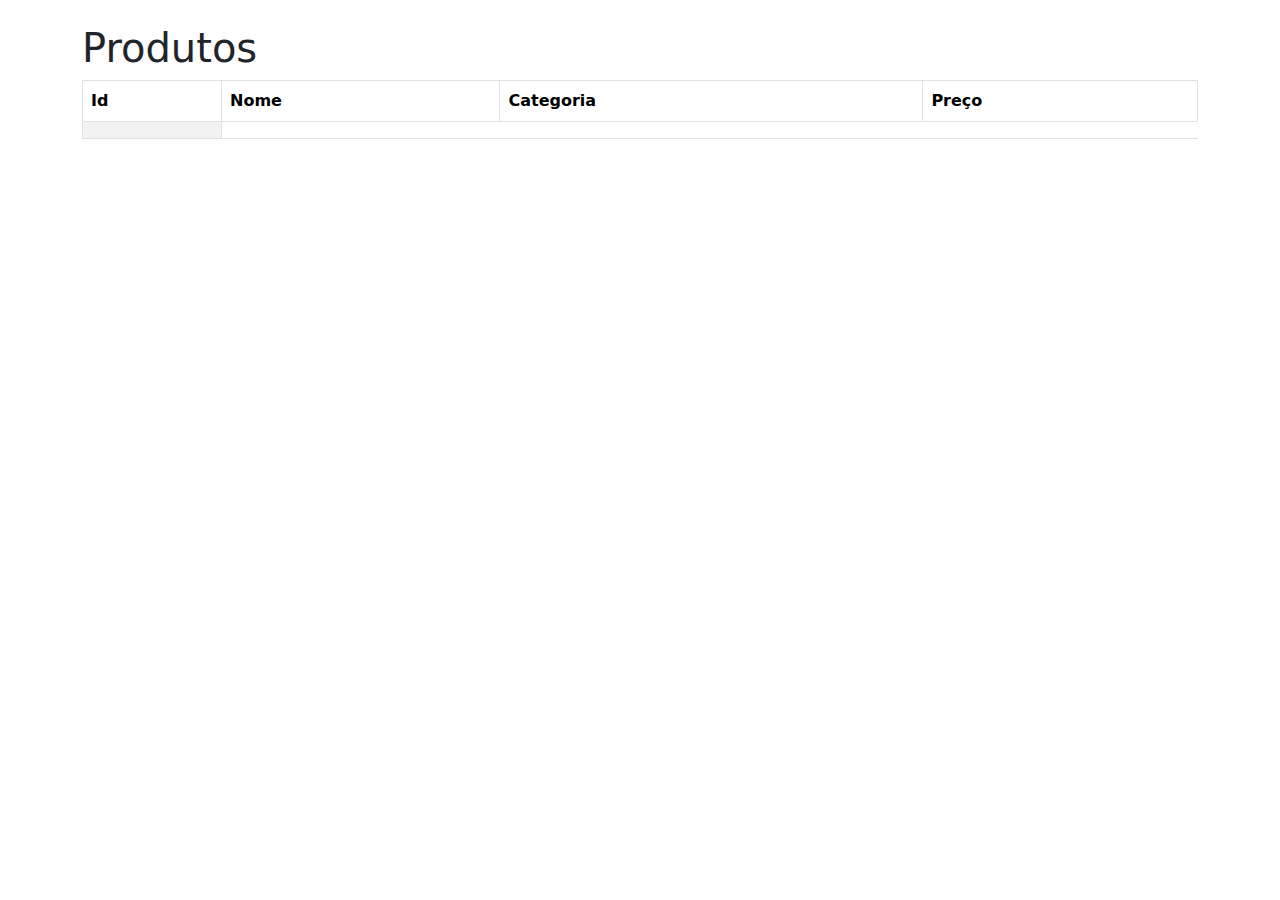
<file: v9/assets/inc/atividades5/index.html>
<!DOCTYPE html>
<html lang="pt-br">
  <head>
    <meta charset="UTF-8" />
    <meta name="viewport" content="width=device-width, initial-scale=1.0" />
    <title>Atividade 5</title>

    <link rel="stylesheet" href="../../../assets/lib/bootstrap/css/bootstrap.min.css" />
  </head>
  <body>
    <div class="container mt-4">
      <h1>Produtos</h1>
      <table class="table table-striped table-bordered">
        <thead>
          <tr>
            <th>Id</th>
            <th>Nome</th>
            <th>Categoria</th>
            <th>Preço</th>
          </tr>
        </thead>
        <tbody id="tbody-produtos">
          <tr>
            <td></td>
          </tr>
        </tbody>
      </table>
    </div>

    <script src="../../../assets/lib/jquery/jquery-3.7.1.min.js"></script>

    <script>
      $(document).ready(function () {
        $.getJSON("api.php", function (data) {
          if (data.error) {
            $("#tbody-produtos").html("<tr><td>" + data.error + "</td></tr>");
          } else {
            let html = "";
            $.each(data, function (index, produto) {
              html += `<tr>
                            <td>${produto.id_prod}</td>
                            <td>${produto.nome_prod_curto}</td>
                            <td>${produto.id_cat}</td>
                            <td>${produto.preco}</td>
                            </tr>`;
            });
            $("#tbody-produtos").html(html);
          }
        });
      });
    </script>
  </body>
</html>
</file>
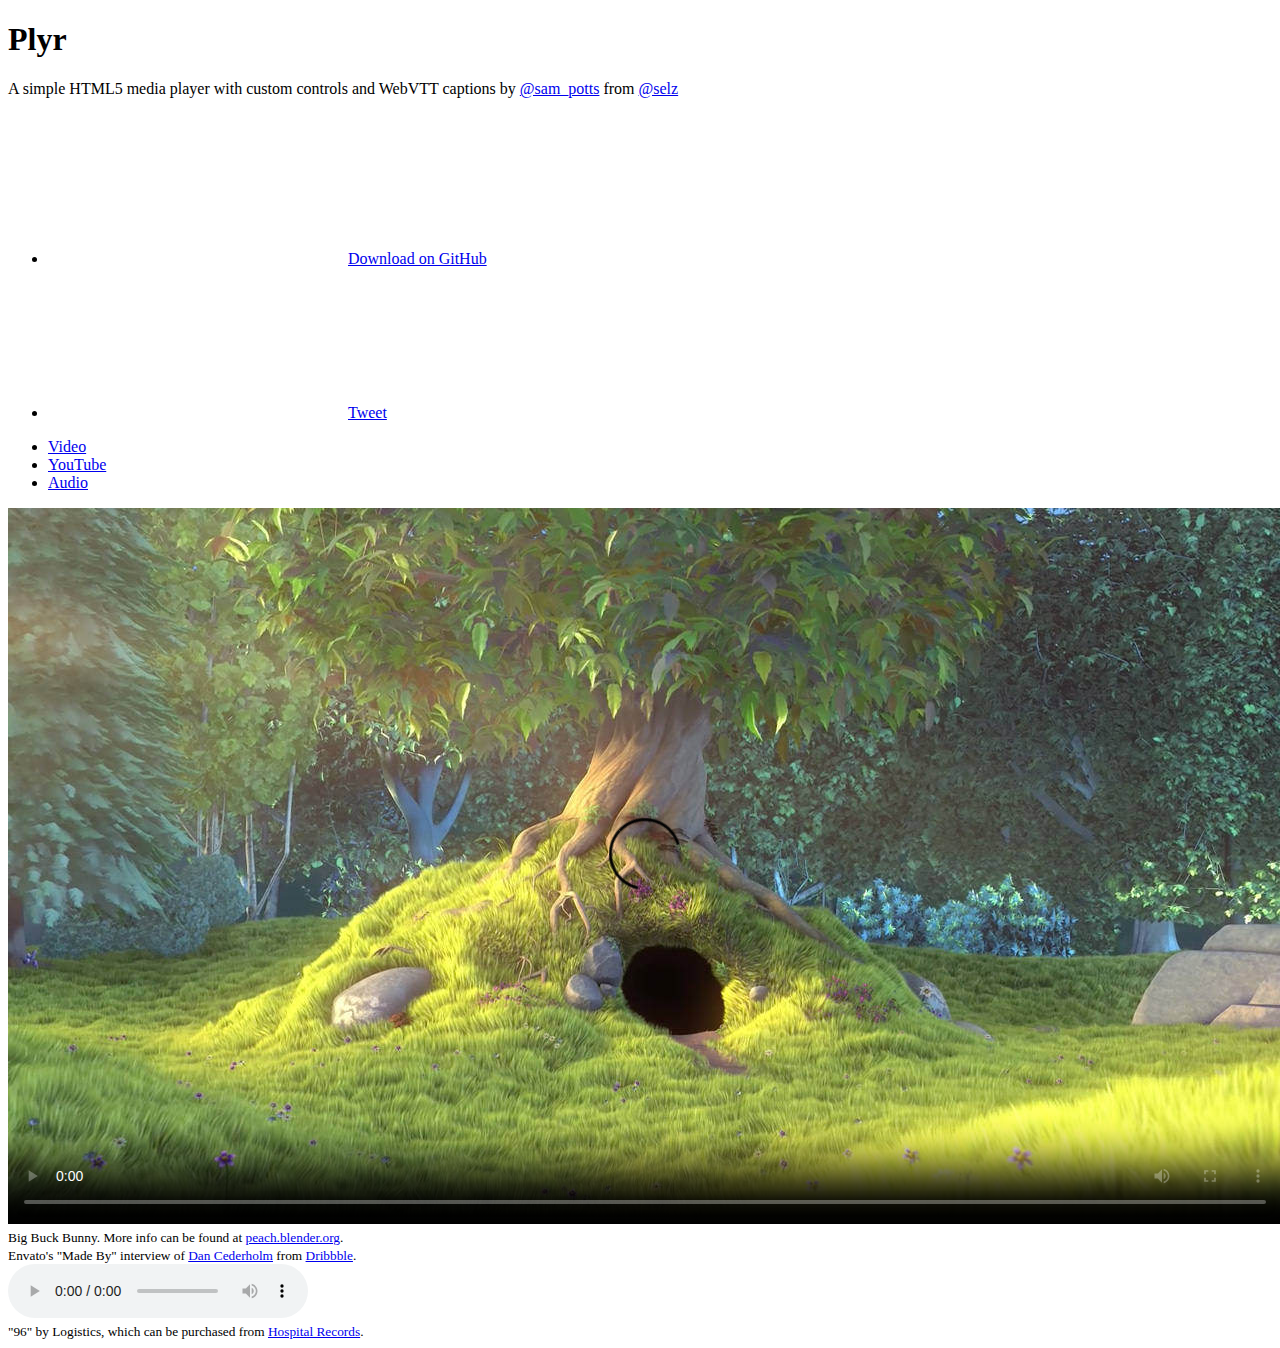
<file: v8/assets/lib/plyr/docs/index.html>
<!doctype html>
<html lang="en">
    <head>
        <meta charset="utf-8" />
        <title>Plyr - A simple HTML5 media player</title>
        <meta name="description" content="A simple HTML5 media player with custom controls and WebVTT captions.">
        <meta name="author" content="Sam Potts">
        <meta name="viewport" content="width=device-width, initial-scale=1">

        <!-- Styles -->
        <link rel="stylesheet" href="https://cdn.plyr.io/1.3.7/plyr.css">

        <!-- Docs styles -->
        <link rel="stylesheet" href="https://cdn.plyr.io/1.3.7/docs.css">
    </head>
    <body>
        <header>
            <h1>Plyr</h1>
            <p>A simple HTML5 media player with custom controls and WebVTT captions by <a href="https://twitter.com/sam_potts" target="_blank">@sam_potts</a> from <a href="https://twitter.com/selz" target="_blank">@selz</a></p>
            <nav>
                <ul>
                    <li>
                        <a href="https://github.com/selz/plyr" target="_blank" class="btn btn-primary" data-shr-network="github">
                            <svg class="icon"><use xlink:href="#shr-github"/></svg>Download on GitHub
                        </a>
                    </li>
                    <li>
                        <a href="https://twitter.com/intent/tweet?text=A+simple+HTML5+media+player+with+custom+controls+and+WebVTT+captions.&url=http%3A%2F%2Fplyr.io&via=Sam_Potts" target="_blank" class="btn btn-twitter" data-shr-network="twitter">
                            <svg class="icon"><use xlink:href="#shr-twitter"/></svg>Tweet
                        </a>
                    </li>
                </ul>
            </nav>
        </header>

        <main role="main" id="main">
            <nav class="btn-bar nav-panel">
                <ul>
                    <li><a href="#video" class="btn active btn-small">Video</a></li>
                    <li><a href="#youtube" class="btn btn-small">YouTube</a></li>
                    <li><a href="#audio" class="btn btn-small">Audio</a></li>
                </ul>
            </nav>
            <div class="panels">
                <section class="panel example-video active" id="video">
                    <div class="player">
                        <video poster="poster.jpg" controls crossorigin>
                            <!-- Video files -->
                            <source src="https://cdn.selz.com/plyr/1.0/movie.mp4" type="video/mp4">
                            <source src="https://cdn.selz.com/plyr/1.0/movie.webm" type="video/webm">

                            <!-- Text track file -->
                            <track kind="captions" label="English" srclang="en" src="https://cdn.selz.com/plyr/1.0/example_captions_en.vtt" default>

                            <!-- Fallback for browsers that don't support the <video> element -->
                            <a href="https://cdn.selz.com/plyr/1.0/movie.mp4">Download</a>
                        </video>
                    </div>
                    <small>Big Buck Bunny. More info can be found at <a href="https://peach.blender.org" target="_blank">peach.blender.org</a>.</small>
                </section>
                <section class="panel example-video" id="youtube">
                    <div class="player">
                        <div data-video-id="Au87oAJ2jeE" data-type="youtube"></div>
                    </div>
                    <small>Envato's "Made By" interview of <a href="https://www.youtube.com/watch?v=Au87oAJ2jeE" target="_blank">Dan Cederholm</a> from <a href="https://dribbble.com" target="_blank">Dribbble</a>.</small>
                </section>
                <section class="panel example-audio" id="audio">
                    <div class="player">
                        <audio controls>
                            <!-- Audio files -->
                            <source src="//cdn.selz.com/plyr/1.0/logistics-96-sample.mp3" type="audio/mp3">
                            <source src="//cdn.selz.com/plyr/1.0/logistics-96-sample.ogg" type="audio/ogg">

                            <!-- Fallback for browsers that don't support the <audio> element -->
                            <a href="//cdn.selz.com/plyr/1.0/logistics-96-sample.mp3">Download</a>
                        </audio>
                    </div>
                    <small>"96" by Logistics, which can be purchased from <a href="https://www.hospitalrecords.com/shop/artist/logistics" target="_blank">Hospital Records</a>.</small>
                </section>
            </div>
        </main>

        <!-- Load SVG defs -->
        <!-- You should bundle all SVG/Icons into one file using a build tool such as gulp and svg store -->
        <script>
        (function() {
            [
                "https://cdn.shr.one/0.1.9/sprite.svg",
                "https://cdn.plyr.io/1.3.7/sprite.svg"
            ]
            .forEach(function(u) {
                var x = new XMLHttpRequest(),
                    b = document.body;

                // Check for CORS support
                // If you're loading from same domain, you can remove the if statement
                // XHR for Chrome/Firefox/Opera/Safari
                if ("withCredentials" in x) {
                    x.open("GET", u, true);
                }
                // XDomainRequest for older IE
                else if (typeof XDomainRequest != "undefined") {
                    x = new XDomainRequest();
                    x.open("GET", u);
                }
                else {
                    return;
                }

                x.send();
                x.onload = function() {
                    var c = document.createElement("div");
                    c.setAttribute("hidden", "");
                    c.innerHTML = x.responseText;
                    b.insertBefore(c, b.childNodes[0]);
                }
            });
        })();
        </script>

        <!-- Plyr core script -->
        <script src="https://cdn.plyr.io/1.3.7/plyr.js"></script>

        <!-- Shr core script -->
        <script src="https://cdn.shr.one/0.1.9/shr.js"></script>

        <!-- Docs script -->
        <script src="https://cdn.plyr.io/1.3.7/docs.js"></script>
    </body>
</html>
</file>
<file: v4 - Copia/assets/css/websie.css>
@font-face {
    font-family: 'OpenSans';
    src: url("../fonts/OpenSans-Regular.ttf");
    font-size: 1em;
}
@font-face {
    font-family: 'OpenSans-Light';
    src: url("../fonts/OpenSans-Light.ttf");
    font-size: 1em;
}
header {
    width: 100%;
    height: 130px;
    background-color: rgba(32, 138, 0, 0.7);
    z-index: 2;
    position: relative;
}

header .container{
    position: relative;
}

header .header-black{
    background-color: black;
    height: 40px;

}

header img{
    position: absolute;
    top: 10px;
}

#menu {
    margin: 26px 0;
}

#menu li {
    display: inline-block;
    font-family: "OpenSans";
}

#menu li.search {
    width: 182px;
}

#menu li.search input {
    background-color: green;
    color: white;
    height: 30px;
    line-height: 30px;
}

#menu li.search ::-webkit-input-placeholder {
    color: white;
}

#menu li.search button {
    border: none;
    background: none;
}

#menu li.search button i {
    font-size: 16px;
    color: rgb(255,255,255,0.5);
}

#menu li a {
    color: white;
    font-size: 16px;
    padding: 10px 25px;
    text-decoration: none;
}
#banner {
    background: url("../banner.jpg");
    width: 100%;
    height: 728px;
    background-position: 0px -100px;
    background-size: cover;
}
#banner h1 {
    color: #fff;
    top: 300px;
    position: relative;
    font-size: 92px;
    text-shadow: 2px 2px 2px rgba(0, 0, 0, 45);
    font-family: OpenSans-light;
    margin-left: 50px;
}
#banner h1 small {
    font-size: 32px;
    display: block;
    color: #fff;
    font-family: 'OpenSans';
    font-weight: bold;
}
</file>
<file: v5 - Copia/assets/css/websie.css>
@font-face {
    font-family: 'OpenSans';
    src: url("../fonts/OpenSans-Regular.ttf");
    font-size: 1em;
}

@font-face {
    font-family: 'OpenSans-Light';
    src: url("../fonts/OpenSans-Light.ttf");
    font-size: 1em;
}

header {
    width: 100%;
    height: 130px;
    background-color: rgba(32, 138, 0, 0.7);
    z-index: 2;
    position: relative;
}

header .container{
    position: relative;
}

header .header-black{
    background-color: #000;
    height: 40px;
}

header img{
    position: absolute;
    top: 10px;
}

#menu {
    margin: 26px 0;
}
#menu li {
    display: inline-block;
    font-family: "OpenSans";
}
#menu li.search {
    width: 182px;
}
#menu li.search input {
    background-color: green;
    color: #FFF;
    height: 30px;
    line-height: 30px;
}
#menu li.search ::-webkit-input-placeholder {
    color: #FFF;
}
#menu li.search button {
    border: none;
    background: none;
}
#menu li.search button i {
    font-size: 16px;
    color: rgba(255,255,255,0.5);
}
#menu li a {
    color: #FFF;
    font-size: 16px;
    padding: 10px 25px;
    text-decoration: none;
}

#banner {
    background: url("../images/banner.jpg");
    width: 100%;
    height: 728px;
    background-position: 0px -100px;
    background-size: cover;
    top: -110px;
    position: relative;
}
#banner h1 {
    color: #FFF;
    top: 300px;
    position: relative;
    font-size: 92px;
    text-shadow: 2px 2px 2px rgba(0, 0, 0, 0.45);
    font-family: OpenSans-Lights;
    margin-left: 50px;
}
#banner h1 small {
    font-size: 32px;
    display: block;
    color: #FFF;
    font-family: 'OpenSans';
    font-weight: bold;
}
#news h2 {
    color: rgba(32, 138 , 0, 0.7);
    font-family: "OpenSans-Light";
    font-size: 48px;
    text-transform: uppercase;
    text-align: center;
}
#news hr {
    border: yellow solid 6px;
    width: 1350px;
    margin: 0 auto;
}
#news .thumbnails {
    width: 100%;
    margin-top: 20px;
}
#news .thumbnails h3 {
    background-color: rgba(32, 138 , 0, 1);
    font-size: 18px;
    font-family: "OpenSans";
    font-weight: bold;
    margin-top: 10px;
    margin-bottom: 0;
}
#news .thumbnails time {
    color: #a7a7a7;
    font-size: 18px;
    font-family: "OpenSans";
}
#estatísticas {
    background-color: rgba(32, 138 , 0, 0.7);
    width: 100%;
    height: 100%;
    text-align: center;
    margin-top: 100px;
}
#estatísticas {
    color: yellow;
    text-transform: uppercase;
    font-family: "OpenSans-Light";
    font-size: 38px;
}
#estatísticas p small {
    color: #FFF;
    font-size: 20px;
    display: block;
}
</file>
<file: v5/assets/css/websie.css>
@font-face {
    font-family: 'OpenSans';
    src: url("../fonts/OpenSans-Regular.ttf");
    font-size: 1em;
}

@font-face {
    font-family: 'OpenSans-Light';
    src: url("../fonts/OpenSans-Light.ttf");
    font-size: 1em;
}

header {
    width: 100%;
    height: 130px;
    background-color: rgba(32, 138, 0, 0.7);
    z-index: 2;
    position: relative;
}

header .container{
    position: relative;
}

header .header-black{
    background-color: #000;
    height: 40px;
}

header img{
    position: absolute;
    top: 10px;
}

#menu {
    margin: 26px 0;
}
#menu li {
    display: inline-block;
    font-family: "OpenSans";
}
#menu li.search {
    width: 182px;
}
#menu li.search input {
    background-color: green;
    color: #FFF;
    height: 30px;
    line-height: 30px;
}
#menu li.search ::-webkit-input-placeholder {
    color: #FFF;
}
#menu li.search button {
    border: none;
    background: none;
}
#menu li.search button i {
    font-size: 16px;
    color: rgba(255,255,255,0.5);
}
#menu li a {
    color: #FFF;
    font-size: 16px;
    padding: 10px 25px;
    text-decoration: none;
}

#banner {
    background: url("../images/banner.jpg");
    width: 100%;
    height: 728px;
    background-position: 0px -100px;
    background-size: cover;
    top: -110px;
    position: relative;
}
#banner h1 {
    color: #FFF;
    top: 300px;
    position: relative;
    font-size: 92px;
    text-shadow: 2px 2px 2px rgba(0, 0, 0, 0.45);
    font-family: OpenSans-Lights;
    margin-left: 50px;
}
#banner h1 small {
    font-size: 32px;
    display: block;
    color: #FFF;
    font-family: 'OpenSans';
    font-weight: bold;
}
#news h2 {
    color: rgba(32, 138 , 0, 0.7);
    font-family: "OpenSans-Light";
    font-size: 48px;
    text-transform: uppercase;
    text-align: center;
}
#news hr {
    border: yellow solid 6px;
    width: 1350px;
    margin: 0 auto;
}
#news .thumbnails {
    width: 100%;
    margin-top: 20px;
}
#news .thumbnails h3 {
    background-color: rgba(32, 138 , 0, 1);
    font-size: 18px;
    font-family: "OpenSans";
    font-weight: bold;
    margin-top: 10px;
    margin-bottom: 0;
}
#news .thumbnails time {
    color: #a7a7a7;
    font-size: 18px;
    font-family: "OpenSans";
}
#estatísticas {
    background-color: rgba(32, 138 , 0, 0.7);
    width: 100%;
    height: 100%;
    text-align: center;
    margin-top: 100px;
}
#estatísticas {
    color: yellow;
    text-transform: uppercase;
    font-family: "OpenSans-Light";
    font-size: 38px;
}
#estatísticas p small {
    color: #FFF;
    font-size: 20px;
    display: block;
}
</file>
<file: v6/assets/css/websie.css>
@font-face {
    font-family: 'OpenSans';
    src: url("../fonts/OpenSans-Regular.ttf");
    font-size: 1em;
}

@font-face {
    font-family: 'OpenSans-Light';
    src: url("../fonts/OpenSans-Light.ttf");
    font-size: 1em;
}

header {
    width: 100%;
    height: 130px;
    background-color: rgba(32, 138, 0, 0.7);
    z-index: 2;
    position: relative;
}

header .container{
    position: relative;
}

header .header-black{
    background-color: #000;
    height: 40px;
}

header img{
    position: absolute;
    top: 10px;
}

#menu {
    margin: 26px 0;
}
#menu li {
    display: inline-block;
    font-family: "OpenSans";
}
#menu li.search {
    width: 182px;
}
#menu li.search input {
    background-color: green;
    color: #FFF;
    height: 30px;
    line-height: 30px;
}
#menu li.search ::-webkit-input-placeholder {
    color: #FFF;
}
#menu li.search button {
    border: none;
    background: none;
}
#menu li.search button i {
    font-size: 16px;
    color: rgba(255,255,255,0.5);
}
#menu li a {
    color: #FFF;
    font-size: 16px;
    padding: 10px 25px;
    text-decoration: none;
}

#banner {
    background: url("../images/banner.jpg");
    width: 100%;
    height: 728px;
    background-position: 0px -100px;
    background-size: cover;
    top: -110px;
    position: relative;
}
#banner h1 {
    color: #FFF;
    top: 300px;
    position: relative;
    font-size: 92px;
    text-shadow: 2px 2px 2px rgba(0, 0, 0, 0.45);
    font-family: OpenSans-Lights;
    margin-left: 50px;
}
#banner h1 small {
    font-size: 32px;
    display: block;
    color: #FFF;
    font-family: 'OpenSans';
    font-weight: bold;
}
#news h2 {
    color: rgba(32, 138 , 0, 0.7);
    font-family: "OpenSans-Light";
    font-size: 48px;
    text-transform: uppercase;
    text-align: center;
}
#news hr {
    border: yellow solid 6px;
    width: 1350px;
    margin: 0 auto;
}
#news .thumbnails {
    width: 100%;
    margin-top: 20px;
}
#news .thumbnails h3 {
    background-color: rgba(32, 138 , 0, 1);
    font-size: 18px;
    font-family: "OpenSans";
    font-weight: bold;
    margin-top: 10px;
    margin-bottom: 0;
}
#news .thumbnails time {
    color: #a7a7a7;
    font-size: 18px;
    font-family: "OpenSans";
}
#estatísticas {
    background-color: rgba(32, 138 , 0, 0.7);
    width: 100%;
    height: 100%;
    text-align: center;
    margin-top: 100px;
}
#estatísticas {
    color: yellow;
    text-transform: uppercase;
    font-family: "OpenSans-Light";
    font-size: 38px;
}
#estatísticas p small {
    color: #FFF;
    font-size: 20px;
    display: block;
}
#call-to-action {
    text-align: center;
    margin-top: 105px;
}
#call-to-action h2 {
    color: rgba(32, 138 , 0, 0.7);
    font-family: "OpenSans-Light";
    font-size: 48px;
    text-align: center;
}
#call-to-action hr {
    border: yellow solid 8px;
    width: 1180px;
    margin: 0 auto;
}
#call-to-action p {
    margin-top: 60px;
    margin-bottom: 40px;
    color: #656565;
}
#call-to-action .btn {
    min-width: 164px;
    height: 44px;
    line-height: 34px;
    border-radius: 0; 
}
#call-to-action .btn-amarelo {
    background-color:rgba(249, 222, 20, 0.7) ;
    border-bottom: rgba(249, 222, 20, 0.7);
    color: #000;
}
#call-to-action .btn-verde {
    background-color: rgba(32, 138 , 0, 0.7);
    border-color: rgba(32, 138 , 0, 0.7);
    color: #FFF;
}
#call-to-action .row-max-400 {
    max-width: 400px;
    margin: 0 auto;
}
</file>
<file: v7/assets/css/websie.css>
@font-face {
    font-family: 'OpenSans';
    src: url("../fonts/OpenSans-Regular.ttf");
    font-size: 1em;
}

@font-face {
    font-family: 'OpenSans-Light';
    src: url("../fonts/OpenSans-Light.ttf");
    font-size: 1em;
}

header {
    width: 100%;
    height: 130px;
    background-color: rgba(32, 138, 0, 0.7);
    z-index: 2;
    position: relative;
}

header .container{
    position: relative;
}

header .header-black{
    background-color: #000;
    height: 40px;
}

header img{
    position: absolute;
    top: 10px;
}

#menu {
    margin: 26px 0;
}
#menu li {
    display: inline-block;
    font-family: "OpenSans";
}
#menu li.search {
    width: 182px;
}
#menu li.search input {
    background-color: green;
    color: #FFF;
    height: 30px;
    line-height: 30px;
}
#menu li.search ::-webkit-input-placeholder {
    color: #FFF;
}
#menu li.search button {
    border: none;
    background: none;
}
#menu li.search button i {
    font-size: 16px;
    color: rgba(255,255,255,0.5);
}
#menu li a {
    color: #FFF;
    font-size: 16px;
    padding: 10px 25px;
    text-decoration: none;
}

#banner {
    background: url("../images/banner.jpg");
    width: 100%;
    height: 728px;
    background-position: 0px -100px;
    background-size: cover;
    top: -110px;
    position: relative;
}
#banner h1 {
    color: #FFF;
    top: 300px;
    position: relative;
    font-size: 92px;
    text-shadow: 2px 2px 2px rgba(0, 0, 0, 0.45);
    font-family: OpenSans-Lights;
    margin-left: 50px;
}
#banner h1 small {
    font-size: 32px;
    display: block;
    color: #FFF;
    font-family: 'OpenSans';
    font-weight: bold;
}
#news h2 {
    color: rgba(32, 138 , 0, 0.7);
    font-family: "OpenSans-Light";
    font-size: 48px;
    text-transform: uppercase;
    text-align: center;
}
#news hr {
    border: yellow solid 6px;
    width: 1350px;
    margin: 0 auto;
}
#news .thumbnails {
    width: 100%;
    margin-top: 20px;
}
#news .thumbnails h3 {
    background-color: rgba(32, 138 , 0, 1);
    font-size: 18px;
    font-family: "OpenSans";
    font-weight: bold;
    margin-top: 10px;
    margin-bottom: 0;
}
#news .thumbnails time {
    color: #a7a7a7;
    font-size: 18px;
    font-family: "OpenSans";
}
#estatísticas {
    background-color: rgba(32, 138 , 0, 0.7);
    width: 100%;
    height: 100%;
    text-align: center;
    margin-top: 100px;
}
#estatísticas {
    color: yellow;
    text-transform: uppercase;
    font-family: "OpenSans-Light";
    font-size: 38px;
}
#estatísticas p small {
    color: #FFF;
    font-size: 20px;
    display: block;
}
#call-to-action {
    text-align: center;
    margin-top: 105px;
}
#call-to-action h2 {
    color: rgba(32, 138 , 0, 0.7);
    font-family: "OpenSans-Light";
    font-size: 48px;
    text-align: center;
}
#call-to-action hr {
    border: yellow solid 8px;
    width: 1180px;
    margin: 0 auto;
}
#call-to-action p {
    margin-top: 60px;
    margin-bottom: 40px;
    color: #656565;
}
#call-to-action .btn {
    min-width: 164px;
    height: 44px;
    line-height: 34px;
    border-radius: 0; 
}
#call-to-action .btn-amarelo {
    background-color:rgba(249, 222, 20, 0.7) ;
    border-bottom: rgba(249, 222, 20, 0.7);
    color: #000;
}
#call-to-action .btn-verde {
    background-color: rgba(32, 138 , 0, 0.7);
    border-color: rgba(32, 138 , 0, 0.7);
    color: #FFF;
}
#call-to-action .row-max-400 {
    max-width: 400px;
    margin: 0 auto;
}
footer {
    margin-top: 100px;
}
footer .row {
    width: 100%;
}
footer .row p {
    line-height: 60px;
    margin-bottom: 0;
}
footer .texto-verde {
    color: rgb(62, 255, 75);
    font-family: "OpenSans";
    font-size: 14px;
    font-weight: bold;
}
footer .texto-amarelo {
    color: rgb(252, 203, 26);
    font-family: "OpenSans";
    font-size: 14px;
    font-weight: bold;
}
footer .row-cinza-claro {
    background-color: rgba(0, 0, 0, 0.3);
    height: 200px;
}
footer .row-cinza-escuro {
    background-color: rgba(0, 0, 0, 0.6);
    height: 60px;
    border-top: #242D37 2px solid;
}
footer .logotipo {
    margin-top: 28px;
    position: relative;
}
/*
footer .col-red {
    border: red 2px solid;
    height: 200px;
}
footer .col-yellow {
    border: yellow 2px solid;
    height: 200px;
}
*/
footer .col-popular-posts, 
footer .col-link,
footer .coll-get-in-touch {
    margin-top: 40px;
}
</file>
<file: v8/assets/css/websie.css>
@font-face {
    font-family: 'OpenSans';
    src: url("../fonts/OpenSans-Regular.ttf");
    font-size: 1em;
}

@font-face {
    font-family: 'OpenSans-Light';
    src: url("../fonts/OpenSans-Light.ttf");
    font-size: 1em;
}

header {
    width: 100%;
    height: 130px;
    background-color: rgba(32, 138, 0, 0.7);
    z-index: 3;
    position: relative;
}

header .container{
    position: relative;
}

header .header-black{
    background-color: #000;
    height: 40px;
}

header img{
    position: absolute;
    top: 40px;
}
header #logotipo {
    position: absolute;
    top: 20px;
    z-index: 3;
}

#menu {
    margin-top: 35px;
}
#menu li {
    display: inline-block;
    font-family: "OpenSans";
}
#menu li.search {
    width: 182px;
    transition-timing-function: cubic-bezier(1, 0, 0, 1);
    transition-duration: 1s;
}

#menu li.search.ativo{
    width: 300px;
}

#menu li.search input {
    background-color: green;
    color: #FFF;
    height: 30px;
    line-height: 100px;
}
#menu li.search ::-webkit-input-placeholder {
    color: #FFF;
}
#menu li.search button {
    border: 1px solid #FFF;
    background: none;
    position: absolute;
    right: -30px;
    top: 1px;
}
#menu li.search button i {
    font-size: 16px;
    color: rgba(255,255,255,0.5);
}
#menu li a {
    color: #FFF;
    font-size: 16px;
    padding: 80px 25px;
    text-decoration: none;
    margin-top: -100;
}   

#banner {
    background: url("../images/banner.jpg");
    width: 100%;
    height: 600px;
    background-position: 0px -100px;
    background-size: cover;
    top: -110px;
}
#banner h1 {
    color: #FFF;
    top: 80px;
    position: relative;
    font-size: 61px;
    text-shadow: 2px 2px 2px rgba(0, 0, 0, 0.45);
    font-family: 'OpenSans-Lights';
    margin-left: 50px;
}
#banner h1.efeito {
    color: rgba(55, 217, 5, 0.9);
    font-size: 7em;
}

#banner h1 small {
    font-size: 32px;
    display: block;
    color: #FFF;
    font-family: 'OpenSans';
    font-weight: bold;
}

#news {
    top: 60px;
    position: relative;
}

#news h2{
    color: rgba(32, 138 , 0, 0.7);
    font-family: "OpenSans-Light";
    font-size: 48px;
    text-transform: uppercase;
    text-align: center;
}
#news hr {
    border: yellow solid 6px;
    width: 400px;
    margin: 0 auto;
    margin-bottom: 80px;
}
#news .thumbnails {
    width: 100%;
    margin-top: 20px;
}
#news .thumbnails h3 {
    background-color: rgba(32, 138 , 0, 1);
    font-size: 18px;
    font-family: "OpenSans";
    font-weight: bold;
    margin-top: 10px;
    margin-bottom: 0;
}
#news .thumbnails time {
    color: #a7a7a7;
    font-size: 18px;
    font-family: "OpenSans";
}
#news.thumbnails .item-inner{
    padding: 10px;    
}
#news.thumbnails .item-inner img{
    width: 100%;    
}
#estatísticas {
    background-color: rgba(32, 138 , 0, 0.7);
    width: 100%;
    height: 230%;
    text-align: center;
    margin-top: 10px;
}
#estatísticas p{
    color: yellow;
    text-transform: uppercase;
    font-family: "OpenSans-Light";
    font-size: 38px;
    margin-top: 50px;
}
#estatísticas p small {
    color: #FFF;
    font-size: 15px;
    display: block;
}
#call-to-action {
    text-align: center;
    margin-top: 105px;
}
#call-to-action h2 {
    color: rgba(32, 138 , 0, 0.7);
    font-family: "OpenSans-Light";
    font-size: 48px;
    text-align: center;
}
#call-to-action hr {
    border: yellow solid 8px;
    width: 800px;
    margin: 0 auto;
}
#call-to-action p {
    margin-top: 60px;
    margin-bottom: 40px;
    color: #656565;
}
#call-to-action .btn {
    min-width: 164px;
    height: 44px;
    line-height: 34px;
    border-radius: 0; 
}
#call-to-action .btn-amarelo {
    background-color:rgba(249, 222, 20, 0.7) ;
    border-bottom: rgba(249, 222, 20, 0.7);
    color: #000;
}
#call-to-action .btn-verde {
    background-color: rgba(32, 138 , 0, 0.7);
    border-color: rgba(32, 138 , 0, 0.7);
    color: #FFF;
}
#call-to-action .row-max-400 {
    max-width: 400px;
    margin: 0 auto;
}
footer {
    margin-top: 100px;
}
footer .row {
    width: 100%;
}
footer .row p {
    line-height: 60px;
    margin-bottom: 0;
}
footer .texto-verde {
    color: rgb(62, 255, 75);
    font-family: "OpenSans";
    font-size: 14px;
    font-weight: bold;
}
footer .texto-amarelo {
    color: rgb(252, 203, 26);
    font-family: "OpenSans";
    font-size: 14px;
    font-weight: bold;
}
footer .row-cinza-claro {
    background-color: #656565;
    height: 200px;
}
footer .row-cinza-escuro {
    background-color: #343434;
    height: 60px;
    border-top: #242D37 2px solid;
}
footer .logotipo {
    margin-top: 28px;
    position: relative;
}
footer .col-red {
    border: #656565;
    height: 200px;
}
footer .col-yellow {
    border: #656565;
    height: 200px;
}

footer .row-cols h4 {
    font-family: 'OpenSans';
    font-size: 16px;
    color: #FFF;
    padding-bottom: 17px;
    border-bottom: #242d37 1px solid;
    margin-top: 23px;
}

footer .row-cols h5 {
    color: #000;
    font-family: Arial, Helvetica, sans-serif;
    font-size: 14px;
    margin-bottom: 0;
    font-weight: bold;
}

footer .row-cols time {
    color: rgba(4, 27, 111, 0.7);
    font-family: Arial, Helvetica, sans-serif;
    font-size: 14px;
}

footer .col-links a {
    color: #000000;
    font-size: 14px;
}

footer .col-get-in-touch address,
footer .col-get-in-touch p  {
    color: black;
    font-family: Arial, Helvetica, sans-serif;
    font-size: 14px;
    margin-bottom: -15px;
}

footer .col-get-in-touch address i {
    position: relative;
    color: red;
    margin-right: 4px;
}

footer .list-socials {
    margin-top: 4px;
}

footer .list-socials li {
    display: inline-block;
    margin-right: 8px;
}
footer .list-socials a {
    display: block;
    border: #656565 1px solid;
    width: 20px;
    height: 28px;
    line-height: 28px;
    border-radius: 14px;
    text-align: center;
    font-size: 20px;
    margin: 7px auto;
    color: rgb(29, 51, 34);
    font-family: 'OpenSans-Light';
} 

footer .tel{
    color: rgb(52, 52, 52)
}
</file>
